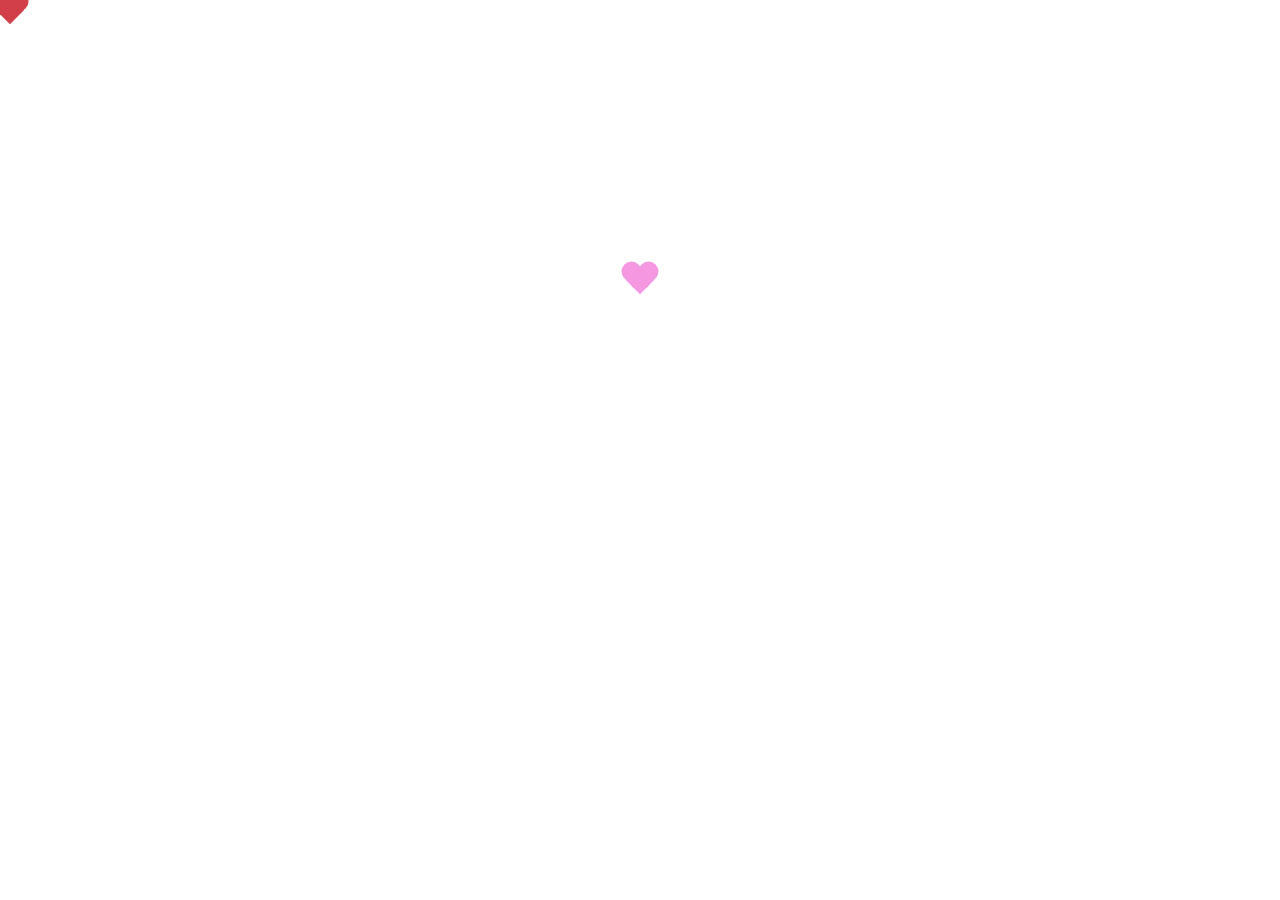
<file: index.html>
<!DOCTYPE html>
<html lang="id">
<head>
    <meta charset="UTF-8">
    <meta name="viewport" content="width=device-width, initial-scale=1.0">
    <title>Hidden message</title>
    <link rel="stylesheet" href="styles.css">
</head>
<body>
    <input type="checkbox" id="heartInput">
    <label for="heartInput" class="hearts" id="heartholder"></label>
    <span class="hearts" id="heart"></span>
    <span class="circle"></span>

    <input type="radio" checked="checked" id="checkENG" name="language">
    <label class="lang" for="checkENG"></label>   

    <div class="message eng">
        <p>terimakasiii sudaaa menyempatkan waktuu untuk membukaa hadiahkuu. habis inii bisaaa coba di pencet tombolnya yyaaa</p>
        <p class="love">loveee uu sayanggg❤</p>
    </div>

    <button id="nextBtn" class="next-btn">
  Next →
</button>

    
    <script src="script.js"></script>
</body>
</html>
</file>
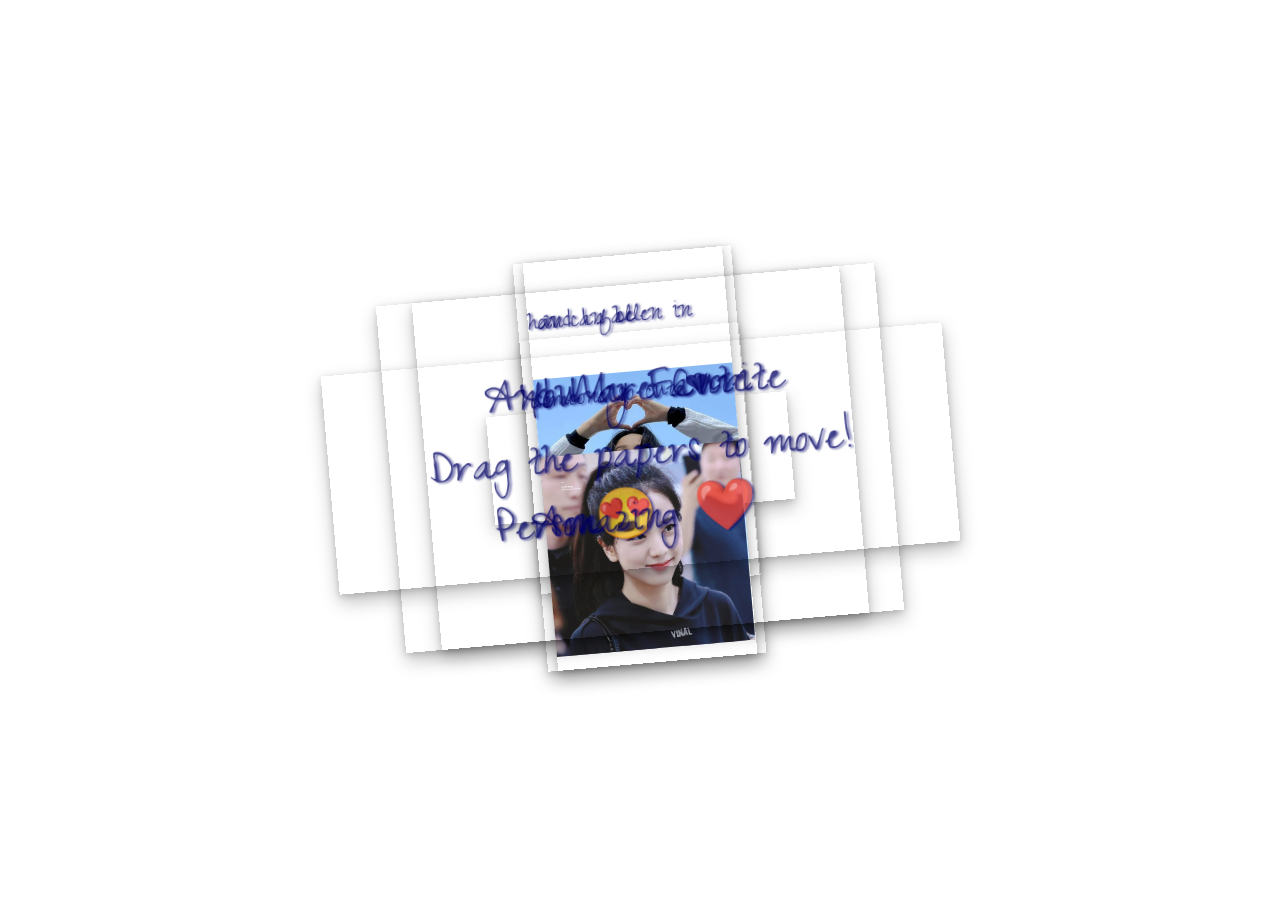
<file: drag paper/index.html>
<!DOCTYPE html>
<html lang="en" >
<head>
  <meta charset="UTF-8">
  <title>Drag Papers❤</title>
  <link rel='stylesheet' href='https://fonts.googleapis.com/css2?family=Short+Stack&amp;family=Homemade+Apple&amp;display=swap'><link rel="stylesheet" href="./style.css">
  <script src="https://code.jquery.com/jquery-3.6.0.min.js"></script>

</head>
<body>

<div class="paper last">
<button id="nextBtn" class="paper-next">
    Next →
  </button>
</div>

  
<div class="paper image">
  <p> and I fallen in</p>
    <p>Love with You😍 </p>
   <img src="images/1.jpeg" />
</div>

<div class="paper image">
  <p></p>
  <img src="images/2.jpeg" />
</div>

<div class="paper image">
  <p>how can be </p>
   <p> someone so cute❤ </p>

  <img src="images/3.jpg" />
</div>

<div class="paper red">
<p class="p1"> And My Favorite</p>
<p class="p2">Person😍</p>
</div>

<div class="paper">
<p class="p1">You are Cute </p>
  <p class="p1">Amazing <span style="color: red !important;">❤️</span></p>
</div>

<div class="paper">
<p class="p1">Drag the papers to move!</p>
</div>
<!-- partial -->
  <script  src="./script.js"></script>

<script src="./script.js"></script>
<script src="./mobile.js"></script>
<script src="./next.js"></script>

</body>
</html>
</file>
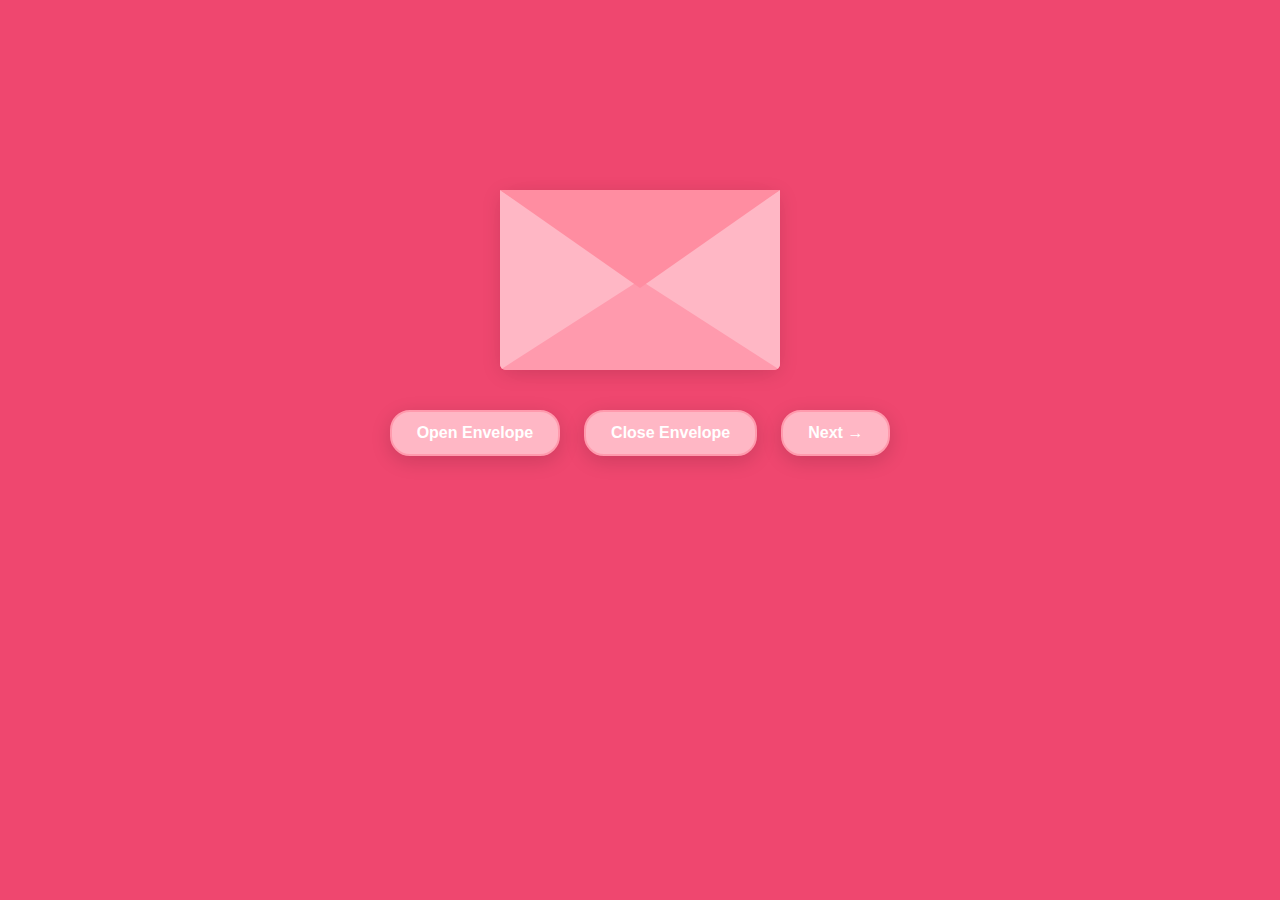
<file: envelope/index.html>
<!DOCTYPE html>
<html>
<head>
    <title>Pink Envelope</title>
    <link href="https://fonts.googleapis.com/css2?family=Handlee&display=swap" rel="stylesheet">
    <script src="https://code.jquery.com/jquery-3.6.0.min.js"></script>
<script src="script.js"></script>

    <style>
        :root {
            --color-env: #FFB7C5;
            --color-env2: #ff9aad;
            --color-flap: #ff8da1;
            --color-bg: #EF476F;
            --color-heart: #ff85a2;
            --color-sparkle: #fff;
            --wax-red: #c04040;
        }

        #envelope {
            position: relative;
            width: 280px;
            height: 180px;
            border-bottom-left-radius: 6px;
            border-bottom-right-radius: 6px;
            margin: 0 auto;
            top: 140px;
            background-color: var(--color-flap);
            box-shadow: 0 4px 20px rgba(0,0,0,.1);
            cursor: pointer;
        }

        .front {
            position: absolute;
            width: 0;
            height: 0;
            z-index: 3;
        }

        .flap {
            border-left: 140px solid transparent;
            border-right: 140px solid transparent;
            border-bottom: 82px solid transparent;
            border-top: 98px solid var(--color-flap);
            transform-origin: top;
            pointer-events: none;
        }

        .pocket {
            border-left: 140px solid var(--color-env);
            border-right: 140px solid var(--color-env);
            border-bottom: 90px solid var(--color-env2);
            border-top: 90px solid transparent;
            border-bottom-left-radius: 6px;
            border-bottom-right-radius: 6px;
        }

        .letter {
            position: relative;
            background-color: #e0d9dd;
            width: 90%;
            margin: 0 auto;
            height: 90%;
            top: 5%;
            border-radius: 6px;
            box-shadow: 0 2px 26px rgba(0,0,0,.08);
            padding: 15px;
            box-sizing: border-box;
        }

        .letter:after {
            content: '';
            position: absolute;
            top: 0;
            bottom: 0;
            left: 0;
            right: 0;
            background-image: linear-gradient(180deg, 
                rgba(255,255,255,0.00) 25%, 
                rgba(255,231,236,0.70) 55%, 
                rgba(255,231,236,1.00) 100%);
        }

        .message {
            position: relative;
            z-index: 2;
            font-family: 'Handlee', cursive;
            color: #d46a84;
            text-align: center;
            line-height: 1;
            padding-top: 0px;
        }

        .message p {
            margin: 10px 0;
            font-size: 1.8em;
            text-shadow: 0 2px 3px rgba(0,0,0,0.1);
        }

        @keyframes float {
            0%, 100% { transform: translateY(0); }
            50% { transform: translateY(-10px); }
        }

        .envlope-wrapper {
            height: 380px;
            margin-top: 50px;
            animation: float 3s ease-in-out infinite;
        }

        .open .flap {
            transform: rotateX(180deg);
            transition: transform 0.4s ease, z-index 0.6s;
            z-index: 1;
        }

        .close .flap {
            transform: rotateX(0deg);
            transition: transform 0.4s 0.6s ease, z-index 1s;
            z-index: 5;
        }

        .close .letter {
            transform: translateY(0px); 
            transition: transform 0.4s ease, z-index 1s;
            z-index: 1;
        }

        .open .letter {
            transform: translateY(-60px) rotate(-2deg);
            transition: transform 0.4s 0.6s ease, z-index 0.6s;
            z-index: 2;
        }

        

        .letter-corner {
            position: absolute;
            width: 20px;
            height: 20px;
            border: 2px solid #ffd1dc;
            border-radius: 5px;
            z-index: 3;
        }
        .corner-tl { top: 10px; left: 10px; border-right: none; border-bottom: none; }
        .corner-br { bottom: 10px; right: 10px; border-left: none; border-top: none; }

        .hearts, .sparkles {
            position: absolute;
            top: 90px;
            left: 0;
            right: 0;
            z-index: 2;
        }

        .heart, .sparkle {
            position: absolute;
            bottom: 0;
            pointer-events: none;
        }

        .heart:before,
        .heart:after {
            content: "";
            position: absolute;
            left: 25px;
            top: 0;
            width: 25px;
            height: 40px;
            background: var(--color-heart);
            border-radius: 25px 25px 0 0;
            transform: rotate(-45deg);
            transform-origin: 0 100%;
        }

        .heart:after {
            left: 0;
            transform: rotate(45deg);
            transform-origin: 100% 100%;
        }

        .sparkle {
            width: 8px;
            height: 8px;
            background: var(--color-sparkle);
            border-radius: 50%;
            animation: sparkleTwinkle 1s infinite;
        }

        .close .heart,
        .close .sparkle {
            opacity: 0;
            animation: none;
        }

        .a1 { left: 20%; transform: scale(0.6); animation: slideUp 4s linear infinite, sideSway 2s ease-in-out infinite alternate; }
        .a2 { left: 55%; animation: slideUp 5s linear infinite, sideSway 4s ease-in-out infinite alternate; }
        .a3 { left: 10%; transform: scale(0.8); animation: slideUp 7s linear infinite, sideSway 2s ease-in-out infinite alternate; }

        .s1 { left: 30%; animation: sparkleUp 3s linear infinite; }
        .s2 { left: 60%; animation: sparkleUp 4s linear infinite; }
        .s3 { left: 45%; animation: sparkleUp 5s linear infinite; }

        @keyframes slideUp {
            0% { top: 0; }
            100% { top: -600px; }
        }

        @keyframes sideSway {
            0% { margin-left: 0; }
            50% { margin-left: 50px; }
            100% { margin-left: 0; }
        }

        @keyframes sparkleUp {
            0% { transform: translateY(0); opacity: 1; }
            100% { transform: translateY(-500px) rotate(360deg); opacity: 0; }
        }

        @keyframes sparkleTwinkle {
            0%, 100% { transform: scale(1); }
            50% { transform: scale(1.5); }
        }

        body {
            background-color: var(--color-bg);
            margin: 0;
            min-height: 100vh;
            display: flex;
            flex-direction: column;
            align-items: center;
        }

        .reset {
            text-align: center;
            margin-top: -30px;
        }

        .reset button {
            font-weight: 600;
            transition: all 0.3s ease;
            background-color: var(--color-env);
            border: 2px solid var(--color-env2);
            border-radius: 20px;
            color: white;
            padding: 12px 25px;
            margin: 10px;
            font-size: 16px;
            cursor: pointer;
            box-shadow: 0 5px 20px rgba(0,0,0,0.15);
            font-family: Arial, sans-serif;
        }

        .reset button:hover {
            background-color: var(--color-env2);
            transform: translateY(-3px) scale(1.05);
            box-shadow: 0 7px 25px rgba(0,0,0,0.2);
        }
    </style>
</head>
<body>
    <div class="envlope-wrapper">
        <div id="envelope" class="close">
            <div class="wax-seal"></div>
            <div class="front flap"></div>
            <div class="front pocket"></div>
            <div class="letter">
                <div class="letter-corner corner-tl"></div>
                <div class="letter-corner corner-br"></div>
                <div class="message">
                    <p>I love you,</p>
                    <p>most ardently</p>
                </div>
            </div>
            <div class="hearts">
                <div class="heart a1"></div>
                <div class="heart a2"></div>
                <div class="heart a3"></div>
            </div>
            <div class="sparkles">
                <div class="sparkle s1"></div>
                <div class="sparkle s2"></div>
                <div class="sparkle s3"></div>
            </div>
        </div>
    </div>
    <div class="reset">
        <button id="open">Open Envelope</button>
        <button id="reset">Close Envelope</button>
        <button id="nextBtn" class="next-btn">Next →</button>
    </div>

    <script src="https://code.jquery.com/jquery-3.6.0.min.js"></script>
    <script>
        $(document).ready(function() {
            const envelope = $('#envelope');
            const btnOpen = $("#open");
            const btnReset = $("#reset");

            envelope.on('click', open);
            btnOpen.on('click', open);
            btnReset.on('click', close);

            function open() {
                envelope.removeClass("close").addClass("open");
            }

            function close() {
                envelope.removeClass("open").addClass("close");
            }
        });
    </script>
</body>
</html>
</file>
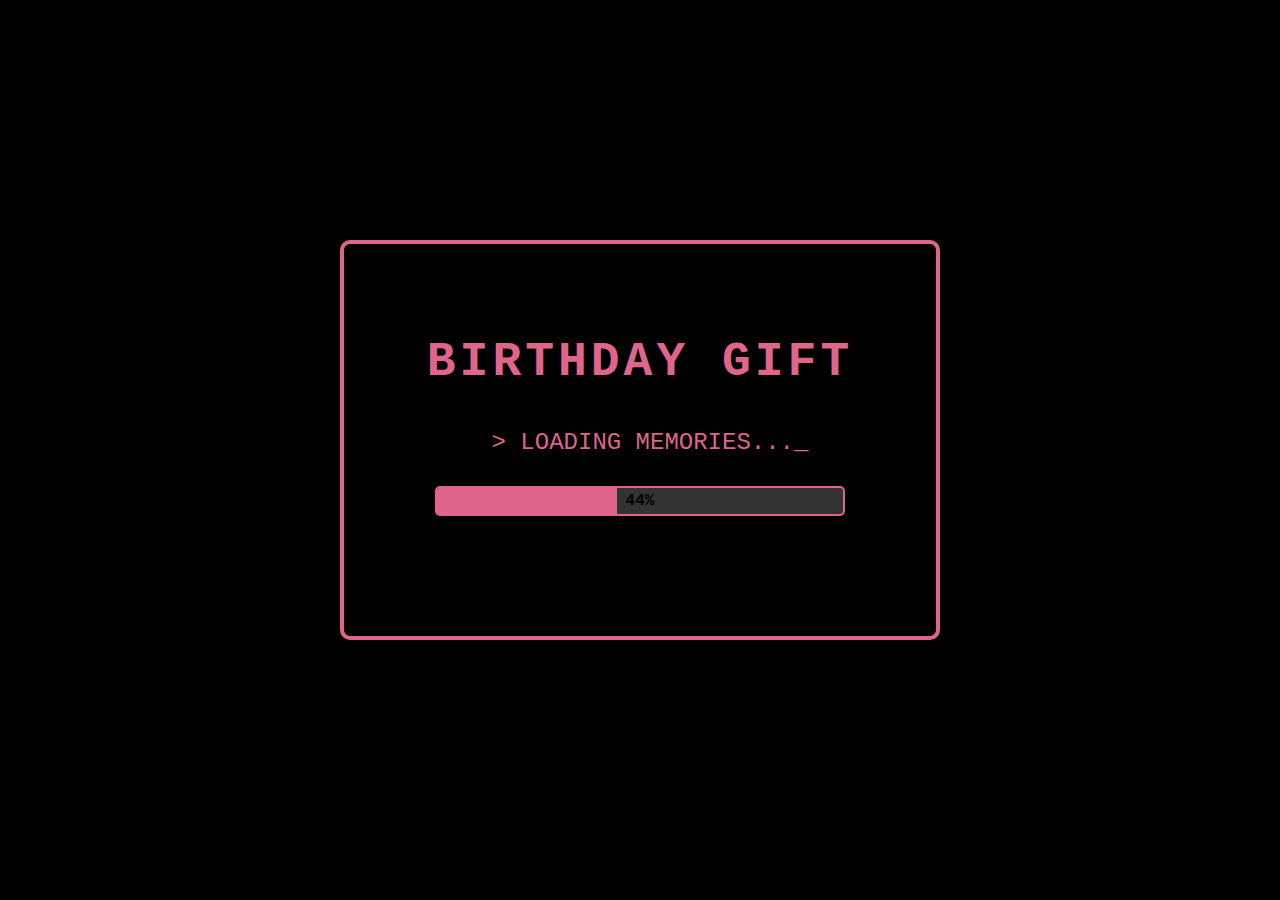
<file: gameboy/index.html>
<!DOCTYPE html>
<html lang="en">
<head>
    <meta charset="UTF-8">
    <meta name="viewport" content="width=device-width, initial-scale=1.0">
    <title>Birthday Gift</title>
    <link rel="stylesheet" href="styles.css">
</head>
<body>
    <div id="gameboy-container">
        <!-- Loading Screen -->
        <div id="loading-screen" class="screen active">
            <div class="gameboy-screen">
                <div class="screen-content">
                    <h1 class="title">BIRTHDAY GIFT</h1>
                    <div class="loading-text">&gt; wait a minute sayangg..._</div>
                    <div class="progress-bar">
                        <div class="progress-fill" id="progress-fill"></div>
                        <div class="progress-text">38%</div>
                    </div>
                </div>
            </div>
        </div>

        <!-- Main Screen -->
        <div id="main-screen" class="screen">
            <div class="gameboy-body">
                <div class="gameboy-header">
                    <div class="power-indicator">
                        <span class="power-dot"></span>
                        <span class="power-text">POWER</span>
                    </div>
                    <div class="brand-text">GAME-BOY</div>
                </div>
                
                <div class="gameboy-screen">
                    <div class="screen-content">
                        <h1 class="birthday-title">HAPPY BIRTHDAY SAYANGKUU NUZULIN LADAYKA NUR!</h1>
                        <div class="start-text">Press Start Button</div>
                        <div class="screen-info">
                            <span class="dot-matrix">DOT MATRIX WITH STEREO SOUND</span>
                            <span class="battery">
                                <span class="battery-dot"></span>
                                BATTERY
                            </span>
                        </div>
                    </div>
                </div>

                <div class="menu-buttons">
                    <button class="menu-btn message-btn" data-page="message">MESSAGE</button>
                    <button class="menu-btn gallery-btn" data-page="gallery">GALLERY</button>
                    <button class="menu-btn music-btn" data-page="music">MUSIC</button>
                    <button class="menu-btn tetris-btn" data-page="tetris">TETRIS</button>
                </div>

                <div class="controls">
                    <div class="dpad">
                        <div class="dpad-center">
                            <div class="dpad-up">↑</div>
                            <div class="dpad-left">←</div>
                            <div class="dpad-right">→</div>
                            <div class="dpad-down">↓</div>
                        </div>
                    </div>
                    <div class="action-buttons">
                        <button class="action-btn b-btn">B</button>
                        <button class="action-btn a-btn">A</button>
                    </div>
                </div>

                <div class="bottom-controls">
                    <button class="control-btn select-btn">SELECT</button>
                    <button class="control-btn start-btn">START</button>
                </div>

                <div class="speaker-grille"></div>
            </div>
        </div>

        <!-- Message Screen -->
        <div id="message-screen" class="screen">
            <div class="page-container">
                <div class="page-screen">
                        <!-- Content will be populated by JavaScript -->
                </div>
                <div class="page-controls">
                    <button class="page-btn back-btn" data-page="main">KEMBALI</button>
                    <button class="page-btn continue-btn">SELANJUTNYA</button>
                </div>
            </div>
        </div>

        <!-- Gallery Screen -->
        <div id="gallery-screen" class="screen">
            <div class="page-container">
                <div class="page-screen">
                    <div class="page-header">Gallery</div>
                    <div class="gallery-content">
                        <!-- Content will be populated by JavaScript -->
                    </div>
                </div>
                <div class="page-controls">
                    <button class="page-btn back-btn" data-page="main">KEMBALI</button>
                    <button class="page-btn continue-btn">SELANJUTNYA</button>
                </div>
            </div>
        </div>

        <!-- Music Screen -->
        <div id="music-screen" class="screen">
            <div class="page-container">
                <div class="page-screen">
                    <div class="page-header">Music Player</div>
                    <div class="music-content">
                        <!-- Content will be populated by JavaScript -->
                    </div>
                </div>
                <div class="page-controls">
                    <button class="page-btn back-btn" data-page="main">KEMBALI</button>
                    <button class="page-btn continue-btn">SELANJUTNYA</button>
                </div>
            </div>
        </div>

        <!-- Tetris Screen -->
        <div id="tetris-screen" class="screen">
            <div class="page-container">
                <div class="page-screen">
                    <div class="tetris-header">
                        <button class="tetris-back-btn" data-page="main">← BACK</button>
                        <div class="tetris-title">Tetris</div>
                        <div class="tetris-stats">
                            <div class="stat">Score: <span id="score">0</span></div>
                            <div class="stat">Level: <span id="level">1</span></div>
                            <div class="stat">Lines: <span id="lines">0</span></div>
                        </div>
                    </div>
                    <div class="tetris-game">
                        <canvas id="tetris-canvas" width="300" height="400"></canvas>
                    </div>
                    <div class="tetris-controls">
                        <button class="tetris-btn" id="left-btn">◀</button>
                        <button class="tetris-btn" id="rotate-btn">ROTATE</button>
                        <button class="tetris-btn" id="right-btn">▶</button>
                    </div>
                </div>
                <div class="page-controls">
                    <button class="page-btn back-btn" data-page="main">KEMBALI</button>
                </div>
            </div>
        </div>

        <!-- Game Over Modal -->
        <div id="game-over-modal" class="modal">
            <div class="modal-content">
                <div class="game-over-text">GAME OVER</div>
                <button class="modal-btn" id="confirm-btn">CONFIRM</button>
            </div>
        </div>

        <!-- Final Message Modal -->
        <div id="final-message-modal" class="modal">
            <div class="modal-content">
                <div class="final-message-title">INGATT YAAA!</div>
                <div class="final-message-text">
                    <p>walaupun kamu kalah di game ini,</p>
                    <p>tapi kamu selalu menang</p>
                    <p>kok di hati aku, HEHE</p>
                    <p>^_^</p>
                    <p class="love-text">I LOVE YOUU SAYANGGG🤍 &lt;3</p>
                </div>
                <button class="modal-btn" id="ok-btn">OK</button>
            </div>
        </div>
    </div>

    <script src="script.js"></script>
</body>
</html>
</file>
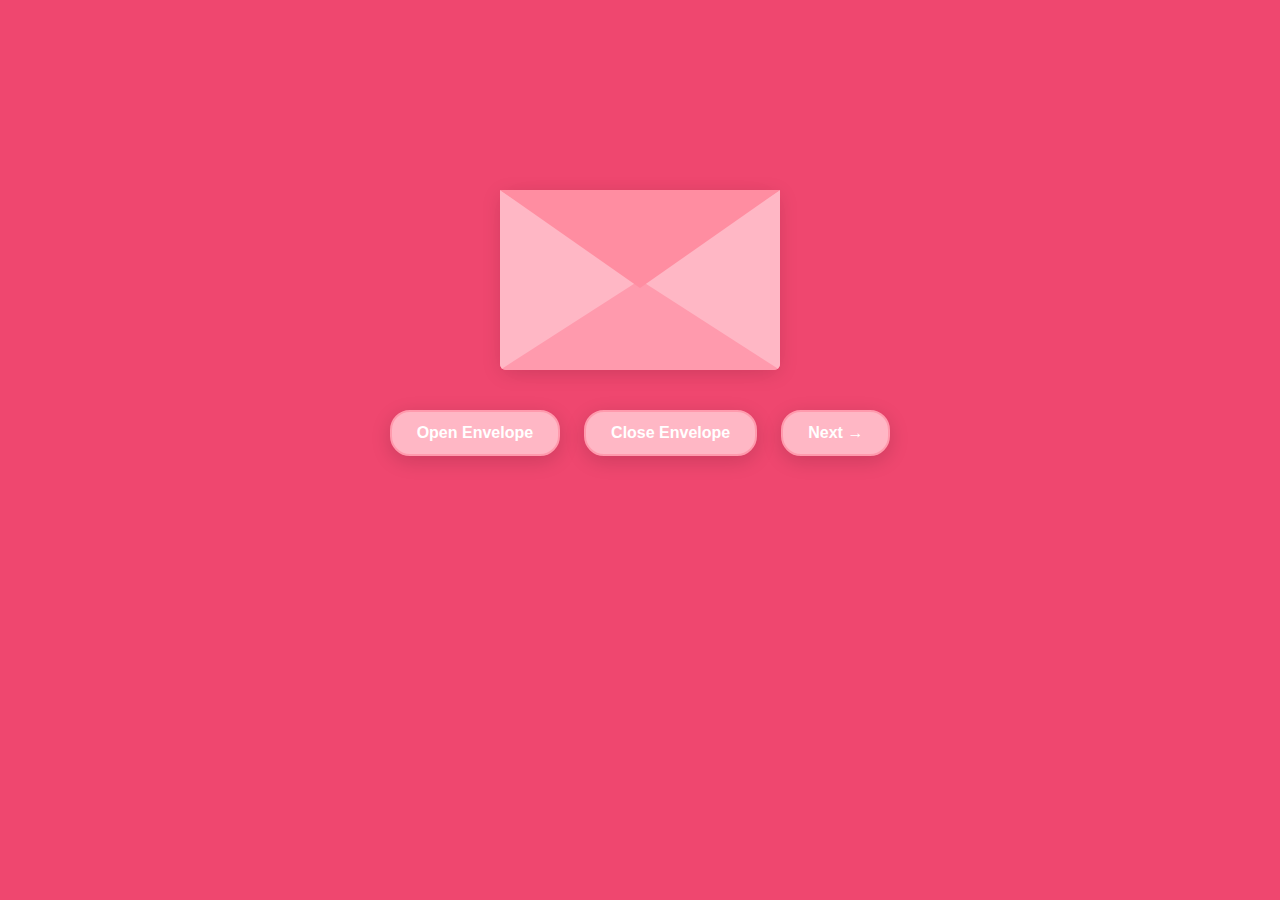
<file: indexamplop.html>
<!DOCTYPE html>
<html>
<head>
    <meta name="viewport" content="width=device-width, initial-scale=1.0, user-scalable=no">
    <title>Pink Envelope</title>
    <link href="https://fonts.googleapis.com/css2?family=Handlee&display=swap" rel="stylesheet">
    <script src="https://code.jquery.com/jquery-3.6.0.min.js"></script>
<script src="scriptamplop.js"></script>

    <style>
        :root {
            --color-env: #FFB7C5;
            --color-env2: #ff9aad;
            --color-flap: #ff8da1;
            --color-bg: #EF476F;
            --color-heart: #ff85a2;
            --color-sparkle: #fff;
            --wax-red: #c04040;
        }

        #envelope {
            position: relative;
            width: 280px;
            height: 180px;
            border-bottom-left-radius: 6px;
            border-bottom-right-radius: 6px;
            margin: 0 auto;
            top: 140px;
            background-color: var(--color-flap);
            box-shadow: 0 4px 20px rgba(0,0,0,.1);
            cursor: pointer;
        }

        .front {
            position: absolute;
            width: 0;
            height: 0;
            z-index: 3;
        }

        .flap {
            border-left: 140px solid transparent;
            border-right: 140px solid transparent;
            border-bottom: 82px solid transparent;
            border-top: 98px solid var(--color-flap);
            transform-origin: top;
            pointer-events: none;
        }

        .pocket {
            border-left: 140px solid var(--color-env);
            border-right: 140px solid var(--color-env);
            border-bottom: 90px solid var(--color-env2);
            border-top: 90px solid transparent;
            border-bottom-left-radius: 6px;
            border-bottom-right-radius: 6px;
        }

        .letter {
            position: relative;
            background-color: #e0d9dd;
            width: 90%;
            margin: 0 auto;
            height: 90%;
            top: 5%;
            border-radius: 6px;
            box-shadow: 0 2px 26px rgba(0,0,0,.08);
            padding: 15px;
            box-sizing: border-box;
        }

        .letter:after {
            content: '';
            position: absolute;
            top: 0;
            bottom: 0;
            left: 0;
            right: 0;
            background-image: linear-gradient(180deg, 
                rgba(255,255,255,0.00) 25%, 
                rgba(255,231,236,0.70) 55%, 
                rgba(255,231,236,1.00) 100%);
        }

        .message {
            position: relative;
            z-index: 2;
            font-family: 'Handlee', cursive;
            color: #d46a84;
            text-align: center;
            line-height: 1;
            padding-top: 0px;
        }

        .message p {
            margin: 10px 0;
            font-size: 1.8em;
            text-shadow: 0 2px 3px rgba(0,0,0,0.1);
        }

        @keyframes float {
            0%, 100% { transform: translateY(0); }
            50% { transform: translateY(-10px); }
        }

        .envlope-wrapper {
            height: 380px;
            margin-top: 50px;
            animation: float 3s ease-in-out infinite;
        }

        .open .flap {
            transform: rotateX(180deg);
            transition: transform 0.4s ease, z-index 0.6s;
            z-index: 1;
        }

        .close .flap {
            transform: rotateX(0deg);
            transition: transform 0.4s 0.6s ease, z-index 1s;
            z-index: 5;
        }

        .close .letter {
            transform: translateY(0px); 
            transition: transform 0.4s ease, z-index 1s;
            z-index: 1;
        }

        .open .letter {
            transform: translateY(-60px) rotate(-2deg);
            transition: transform 0.4s 0.6s ease, z-index 0.6s;
            z-index: 2;
        }

        

        .letter-corner {
            position: absolute;
            width: 20px;
            height: 20px;
            border: 2px solid #ffd1dc;
            border-radius: 5px;
            z-index: 3;
        }
        .corner-tl { top: 10px; left: 10px; border-right: none; border-bottom: none; }
        .corner-br { bottom: 10px; right: 10px; border-left: none; border-top: none; }

        .hearts, .sparkles {
            position: absolute;
            top: 90px;
            left: 0;
            right: 0;
            z-index: 2;
        }

        .heart, .sparkle {
            position: absolute;
            bottom: 0;
            pointer-events: none;
        }

        .heart:before,
        .heart:after {
            content: "";
            position: absolute;
            left: 25px;
            top: 0;
            width: 25px;
            height: 40px;
            background: var(--color-heart);
            border-radius: 25px 25px 0 0;
            transform: rotate(-45deg);
            transform-origin: 0 100%;
        }

        .heart:after {
            left: 0;
            transform: rotate(45deg);
            transform-origin: 100% 100%;
        }

        .sparkle {
            width: 8px;
            height: 8px;
            background: var(--color-sparkle);
            border-radius: 50%;
            animation: sparkleTwinkle 1s infinite;
        }

        .close .heart,
        .close .sparkle {
            opacity: 0;
            animation: none;
        }

        .a1 { left: 20%; transform: scale(0.6); animation: slideUp 4s linear infinite, sideSway 2s ease-in-out infinite alternate; }
        .a2 { left: 55%; animation: slideUp 5s linear infinite, sideSway 4s ease-in-out infinite alternate; }
        .a3 { left: 10%; transform: scale(0.8); animation: slideUp 7s linear infinite, sideSway 2s ease-in-out infinite alternate; }

        .s1 { left: 30%; animation: sparkleUp 3s linear infinite; }
        .s2 { left: 60%; animation: sparkleUp 4s linear infinite; }
        .s3 { left: 45%; animation: sparkleUp 5s linear infinite; }

        @keyframes slideUp {
            0% { top: 0; }
            100% { top: -600px; }
        }

        @keyframes sideSway {
            0% { margin-left: 0; }
            50% { margin-left: 50px; }
            100% { margin-left: 0; }
        }

        @keyframes sparkleUp {
            0% { transform: translateY(0); opacity: 1; }
            100% { transform: translateY(-500px) rotate(360deg); opacity: 0; }
        }

        @keyframes sparkleTwinkle {
            0%, 100% { transform: scale(1); }
            50% { transform: scale(1.5); }
        }

        body {
            background-color: var(--color-bg);
            margin: 0;
            min-height: 100vh;
            display: flex;
            flex-direction: column;
            align-items: center;
        }

        .reset {
            text-align: center;
            margin-top: -30px;
        }

        .reset button {
            font-weight: 600;
            transition: all 0.3s ease;
            background-color: var(--color-env);
            border: 2px solid var(--color-env2);
            border-radius: 20px;
            color: white;
            padding: 12px 25px;
            margin: 10px;
            font-size: 16px;
            cursor: pointer;
            box-shadow: 0 5px 20px rgba(0,0,0,0.15);
            font-family: Arial, sans-serif;
        }

        .reset button:hover {
            background-color: var(--color-env2);
            transform: translateY(-3px) scale(1.05);
            box-shadow: 0 7px 25px rgba(0,0,0,0.2);
        }
    </style>
</head>
<body>
    <div class="envlope-wrapper">
        <div id="envelope" class="close">
            <div class="wax-seal"></div>
            <div class="front flap"></div>
            <div class="front pocket"></div>
            <div class="letter">
                <div class="letter-corner corner-tl"></div>
                <div class="letter-corner corner-br"></div>
                <div class="message">
                    <p>I love you,</p>
                    <p>most ardently</p>
                </div>
            </div>
            <div class="hearts">
                <div class="heart a1"></div>
                <div class="heart a2"></div>
                <div class="heart a3"></div>
            </div>
            <div class="sparkles">
                <div class="sparkle s1"></div>
                <div class="sparkle s2"></div>
                <div class="sparkle s3"></div>
            </div>
        </div>
    </div>
    <div class="reset">
        <button id="open">Open Envelope</button>
        <button id="reset">Close Envelope</button>
        <button id="nextBtn" class="next-btn">Next →</button>
    </div>

    <script src="https://code.jquery.com/jquery-3.6.0.min.js"></script>
    <script>
        $(document).ready(function() {
            const envelope = $('#envelope');
            const btnOpen = $("#open");
            const btnReset = $("#reset");

            envelope.on('click', open);
            btnOpen.on('click', open);
            btnReset.on('click', close);

            function open() {
                envelope.removeClass("close").addClass("open");
            }

            function close() {
                envelope.removeClass("open").addClass("close");
            }
        });
    </script>
</body>
</html>
</file>
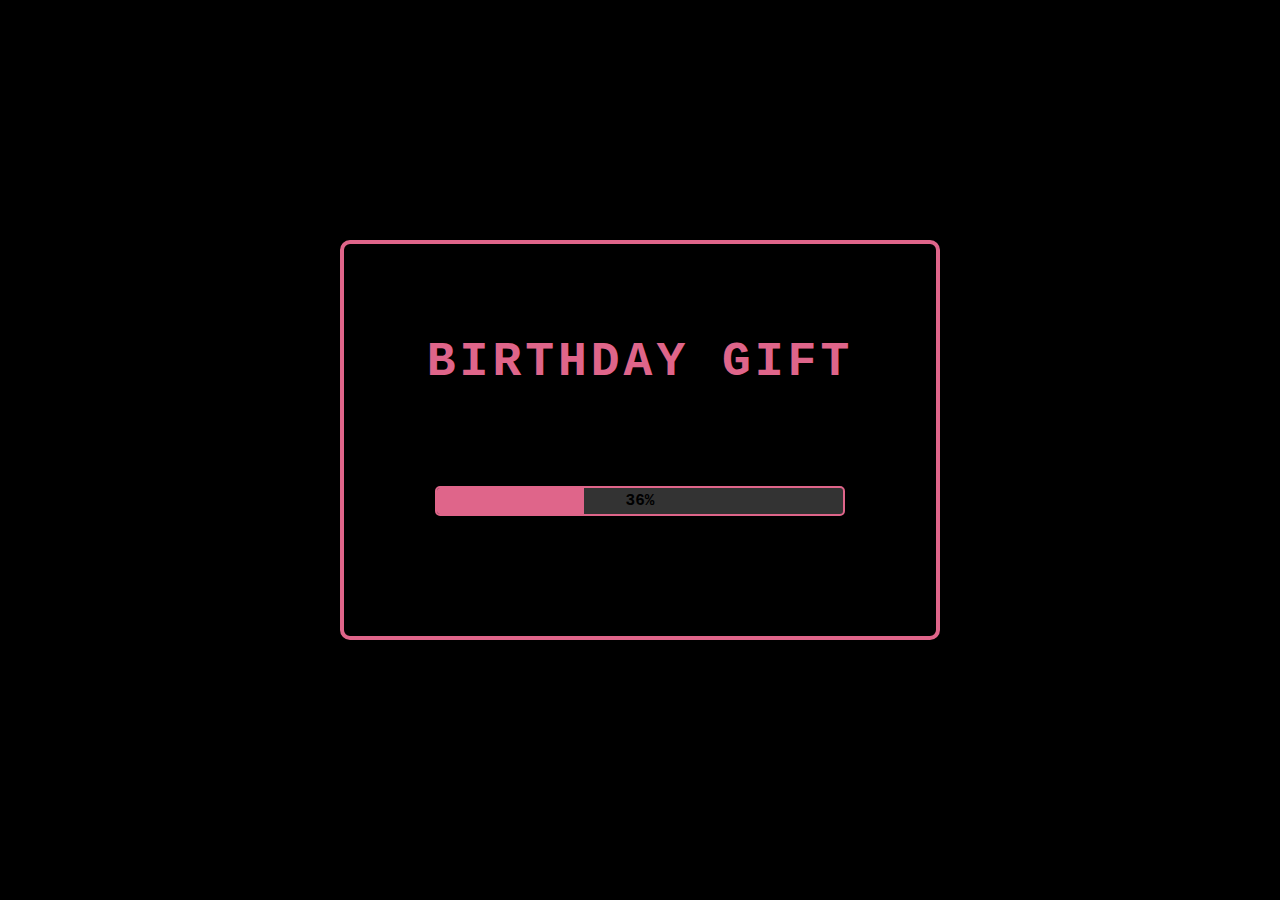
<file: indexgame.html>
<!DOCTYPE html>
<html lang="en">
<head>
    <meta name="viewport" content="width=device-width, initial-scale=1.0, user-scalable=no">
    <meta charset="UTF-8">
    <meta name="viewport" content="width=device-width, initial-scale=1.0">
    <title>Birthday Gift</title>
    <link rel="stylesheet" href="stylesgame.css">
</head>
<body>
    <div id="gameboy-container">
        <!-- Loading Screen -->
        <div id="loading-screen" class="screen active">
            <div class="gameboy-screen">
                <div class="screen-content">
                    <h1 class="title">BIRTHDAY GIFT</h1>
                    <div class="loading-text">&gt; wait a minute sayangg..._</div>
                    <div class="progress-bar">
                        <div class="progress-fill" id="progress-fill"></div>
                        <div class="progress-text">38%</div>
                    </div>
                </div>
            </div>
        </div>

        <!-- Main Screen -->
        <div id="main-screen" class="screen">
            <div class="gameboy-body">
                <div class="gameboy-header">
                    <div class="power-indicator">
                        <span class="power-dot"></span>
                        <span class="power-text">POWER</span>
                    </div>
                    <div class="brand-text">GAME-BOY</div>
                </div>
                
                <div class="gameboy-screen">
                    <div class="screen-content">
                        <h1 class="birthday-title">HAPPY BIRTHDAY SAYANGKUU NUZULIN LADAYKA NUR!</h1>
                        <div class="start-text">Press Start Button</div>
                        <div class="screen-info">
                            <span class="dot-matrix">DOT MATRIX WITH STEREO SOUND</span>
                            <span class="battery">
                                <span class="battery-dot"></span>
                                BATTERY
                            </span>
                        </div>
                    </div>
                </div>

                <div class="menu-buttons">
                    <button class="menu-btn message-btn" data-page="message">MESSAGE</button>
                    <button class="menu-btn gallery-btn" data-page="gallery">GALLERY</button>
                    <button class="menu-btn music-btn" data-page="music">MUSIC</button>
                    <button class="menu-btn tetris-btn" data-page="tetris">TETRIS</button>
                </div>

                <div class="controls">
                    <div class="dpad">
                        <div class="dpad-center">
                            <div class="dpad-up">↑</div>
                            <div class="dpad-left">←</div>
                            <div class="dpad-right">→</div>
                            <div class="dpad-down">↓</div>
                        </div>
                    </div>
                    <div class="action-buttons">
                        <button class="action-btn b-btn">B</button>
                        <button class="action-btn a-btn">A</button>
                    </div>
                </div>

                <div class="bottom-controls">
                    <button class="control-btn select-btn">SELECT</button>
                    <button class="control-btn start-btn">START</button>
                </div>

                <div class="speaker-grille"></div>
            </div>
        </div>

        <!-- Message Screen -->
        <div id="message-screen" class="screen">
            <div class="page-container">
                <div class="page-screen">
                        <!-- Content will be populated by JavaScript -->
                </div>
                <div class="page-controls">
                    <button class="page-btn back-btn" data-page="main">KEMBALI</button>
                    <button class="page-btn continue-btn">SELANJUTNYA</button>
                </div>
            </div>
        </div>

        <!-- Gallery Screen -->
        <div id="gallery-screen" class="screen">
            <div class="page-container">
                <div class="page-screen">
                    <div class="page-header">Gallery</div>
                    <div class="gallery-content">
                        <!-- Content will be populated by JavaScript -->
                    </div>
                </div>
                <div class="page-controls">
                    <button class="page-btn back-btn" data-page="main">KEMBALI</button>
                    <button class="page-btn continue-btn">SELANJUTNYA</button>
                </div>
            </div>
        </div>

        <!-- Music Screen -->
        <div id="music-screen" class="screen">
            <div class="page-container">
                <div class="page-screen">
                    <div class="page-header">Music Player</div>
                    <div class="music-content">
                        <!-- Content will be populated by JavaScript -->
                    </div>
                </div>
                <div class="page-controls">
                    <button class="page-btn back-btn" data-page="main">KEMBALI</button>
                    <button class="page-btn continue-btn">SELANJUTNYA</button>
                </div>
            </div>
        </div>

        <!-- Tetris Screen -->
        <div id="tetris-screen" class="screen">
            <div class="page-container">
                <div class="page-screen">
                    <div class="tetris-header">
                        <button class="tetris-back-btn" data-page="main">← BACK</button>
                        <div class="tetris-title">Tetris</div>
                        <div class="tetris-stats">
                            <div class="stat">Score: <span id="score">0</span></div>
                            <div class="stat">Level: <span id="level">1</span></div>
                            <div class="stat">Lines: <span id="lines">0</span></div>
                        </div>
                    </div>
                    <div class="tetris-game">
                        <canvas id="tetris-canvas" width="300" height="400"></canvas>
                    </div>
                    <div class="tetris-controls">
                        <button class="tetris-btn" id="left-btn">◀</button>
                        <button class="tetris-btn" id="rotate-btn">ROTATE</button>
                        <button class="tetris-btn" id="right-btn">▶</button>
                    </div>
                </div>
                <div class="page-controls">
                    <button class="page-btn back-btn" data-page="main">KEMBALI</button>
                </div>
            </div>
        </div>

        <!-- Game Over Modal -->
        <div id="game-over-modal" class="modal">
            <div class="modal-content">
                <div class="game-over-text">GAME OVER</div>
                <button class="modal-btn" id="confirm-btn">CONFIRM</button>
            </div>
        </div>

        <!-- Final Message Modal -->
        <div id="final-message-modal" class="modal">
            <div class="modal-content">
                <div class="final-message-title">INGATT YAAA!</div>
                <div class="final-message-text">
                    <p>walaupun kamu kalah di game ini,</p>
                    <p>tapi kamu selalu menang</p>
                    <p>kok di hati aku, HEHE</p>
                    <p>^_^</p>
                    <p class="love-text">I LOVE YOUU SAYANGGG🤍 &lt;3</p>
                </div>
                <button class="modal-btn" id="ok-btn">OK</button>
            </div>
        </div>
    </div>

    <script src="scriptgame.js"></script>
</body>
</html>
</file>
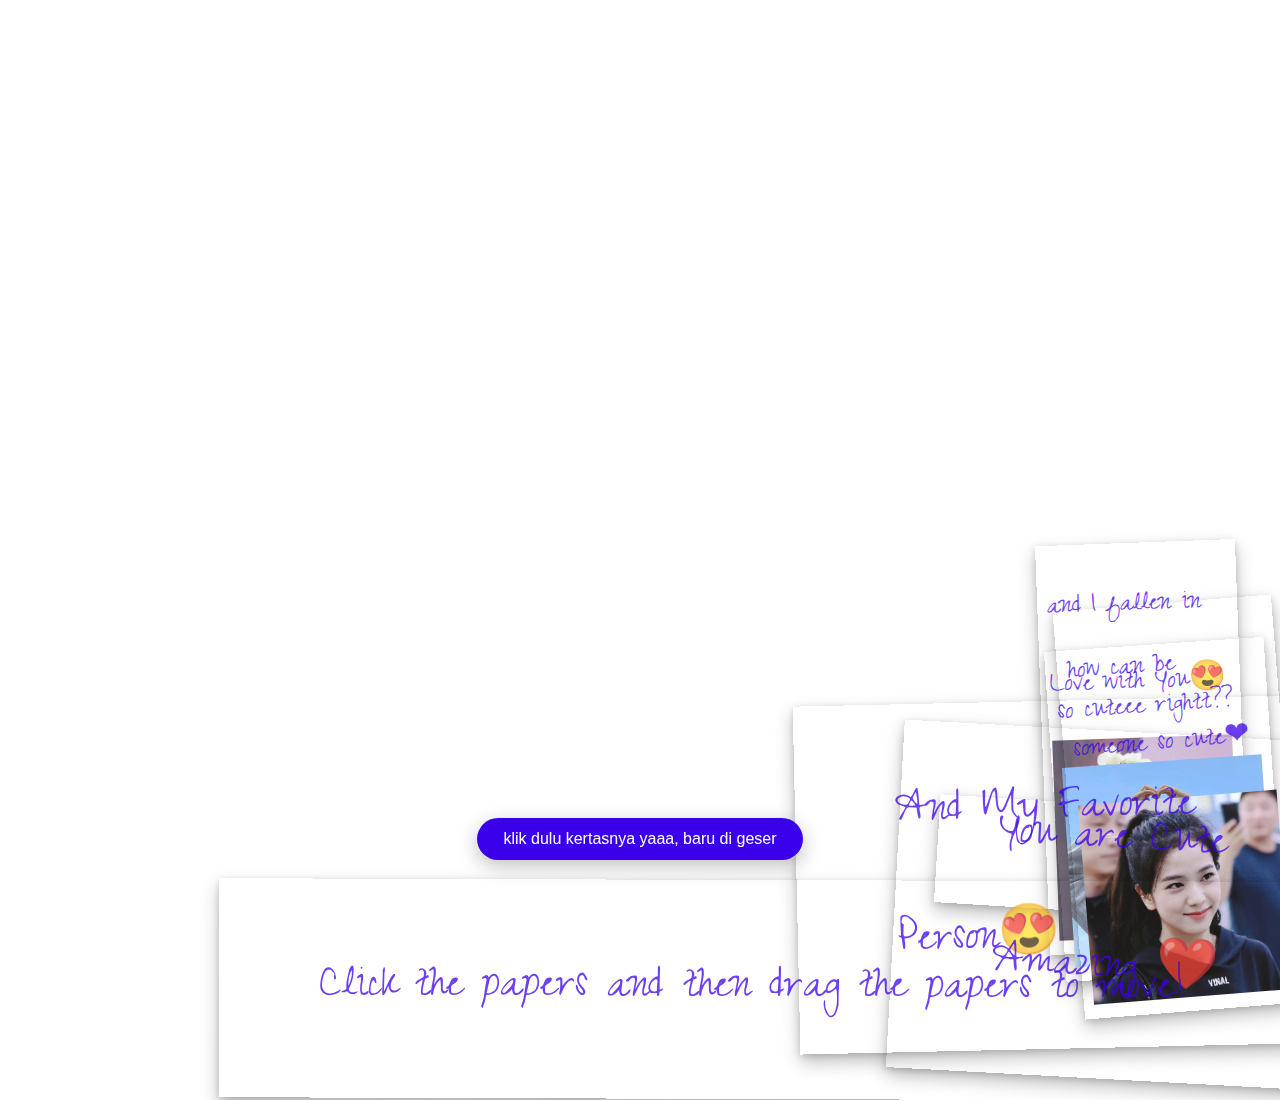
<file: indexpaper.html>
<!DOCTYPE html>
<html lang="en" >
<head>
  <meta charset="UTF-8">
  <title>Drag Papers❤</title>
  <link rel='stylesheet' href='https://fonts.googleapis.com/css2?family=Short+Stack&amp;family=Homemade+Apple&amp;display=swap'><link rel="stylesheet" href="./stylepaper.css">
  <script src="https://code.jquery.com/jquery-3.6.0.min.js"></script>

</head>
<body>

<div class="paper last">
<button id="nextBtn" class="paper-next">
    Next →
  </button>
</div>

  
<div class="paper image">
  <p> and I fallen in</p>
    <p>Love with You😍 </p>
   <img src="1.jpeg" />
</div>

<div class="paper image">
  <p>so cuteee rightt??</p>
  <img src="2.jpeg" />
</div>

<div class="paper image">
  <p>how can be </p>
   <p> someone so cute❤ </p>

  <img src="3.jpg" />
</div>

<div class="paper red">
<p class="p1"> And My Favorite</p>
<p class="p2">Person😍</p>
</div>

<div class="paper">
<p class="p1">You are Cute </p>
  <p class="p1">Amazing <span style="color: red !important;">❤️</span></p>
</div>

<div class="paper">
<p class="p1">Click the papers and then drag the papers to move!</p>
</div>

<button id="note" class="caution">
  klik dulu kertasnya yaaa, baru di geser
</button>

<!-- partial -->
  <script  src="./scriptpaper.js"></script>

<script src="scriptpaper.js"></script>
<script src="mobilepaper.js"></script>
<script src="nextpaper.js"></script>

</body>
</html>
</file>
<file: styles.css>
/*Basics*/
* {
  margin: 0;
}

html, body {
  height: 100%;
  margin: 0;
  padding: 0;
  cursor: none;
}

body {
  overflow: hidden;
  
}

input {
  display: none;
}

/*Circle and hearts*/
.circle {
  background: #EF476F;
  border-radius: 50%;
  left: calc(50% - 10px);
  top: 270px;
  transition: all .5s cubic-bezier(0.22, 0.53, 0.37, 1.41);
}

.hearts, .hearts:before, .hearts:after, .circle {
  display: block;
  width: 20px;
  height: 20px;
  position: absolute;
}

.hearts {
  transform: rotate(-45deg);
}

.hearts:before, .hearts:after {
  content: '';
  position: absolute;
  border-radius: 50%;
  background: inherit;
}

.hearts:before {
  left: 12px;
}

.hearts:after {
  top: -12px;
}

#heart {
  background: #D33F49;
  z-index: 2;
  pointer-events: none;
}

#heartholder {
  top: 270px;
  left: calc(50% - 10px);
  cursor: none;
  z-index: 1;
  background: #f697e1;
  transition: all .2s ease-in;
}

/*Transform heart into key*/
#heartholder:hover {
  background: #ad6a9e;
}

#heartholder:hover ~ #heart{
  width: 7px;
  height: 27px;
  background: #ffcf0d;
}


#heartholder:hover ~ #heart:after {
  left: -7px;
  top: -19px;
  width: 12px;
  height: 12px;
  background: transparent;
  border: 5px #ffcf0d solid;
}

#heartholder:hover ~ #heart:before {
  border-radius: 0;
  top: 12px;
  left: 0;
  border-color: #ffcf0d;
  border-width: 4px;
  border-top-style: solid;
  border-bottom-style: solid;
  background: transparent;
  height: 9px;
}

/*Make the circle appear*/
#heartInput:checked ~ .circle {
  width: 400px;
  height: 400px;
  left: calc(50% - 200px);
  top: 50px;
}

/*Message to the loved one*/
.message, label.lang {
  font-family: 'Cabin', sans-serif;
}

.message {
  position: absolute;
  width: 300px;
  color: white;
  font-size: 18px;
  text-align: center;
  margin: 0 auto;
  line-height: 1.5;
  top: 150px;
  left: calc(50% - 150px);
  opacity: 0;
}

.message p:first-child {
  margin-bottom: 70px;
}

.love {
  font-family: 'Lobster', cursive;
  font-size: 30px;
}

/*Change language*/

label.lang {
  margin-right: 15px;
  display: block;
  float: right;
  color: #aaa;
  padding: 15px 5px;
  position: relative;
  z-index: 5;
  cursor: pointer;
}

input[type="radio"]:checked + label, label.lang:hover { 
  font-weight: bold; 
  text-decoration: underline;
  color: #383838;
} 

#checkENG:checked ~ .message.eng {
  opacity: 1;
}

#checkFR:checked ~ .message.fr {
  opacity: 1;
}

.next-btn {
  position: fixed;
  bottom: 40px;
  left: 50%;
  transform: translateX(-50%);
  padding: 12px 30px;
  font-size: 16px;
  border: none;
  border-radius: 30px;
  background: #EF476F;
  color: white;
  cursor: pointer;
  z-index: 999;
  opacity: 0;
  pointer-events: none;
  transition: opacity 0.4s ease, transform 0.3s ease;
}

.next-btn:hover {
  background: #ff5fa2;
  transform: translateX(-50%) scale(1.05);
}
</file>
<file: drag paper/style.css>
@import url('https://fonts.googleapis.com/css2?family=Zeyada&display=swap');




body {
  height: 100vh;
  display: flex;
  align-items: center;
  justify-content: center;

  background-size: 1000px;
  background-image: url("https://www.psdgraphics.com/wp-content/uploads/2022/01/white-math-paper-texture.jpg");
  background-position: center center;
}

.paper {
  background-image: url("https://i0.wp.com/textures.world/wp-content/uploads/2018/10/2-Millimeter-Paper-Background-copy.jpg?ssl=1");
  background-size: 500px;
  background-position: center center;
  padding: 20px 100px;
/*  min-width: 800px; */
  
  transform: rotateZ(-5deg);
  box-shadow: 1px 15px 20px 0px rgba(0,0,0,0.5);
  
  position: absolute;
}

.paper.heart {
  position: relative;
  width: 200px;
  height: 200px;
  padding: 0;
  border-radius: 50%;
}

.paper.image {
  padding: 10px;
}
.paper.image p {
  font-size: 30px;
}

img {
  max-height: 200px;
  width: 100%;
  user-select: none;
}

.paper.heart::after {
  content: "";
  background-image: url('https://cdn.pixabay.com/photo/2016/03/31/19/25/cartoon-1294994__340.png');
  width: 100%;
  height: 100%;
  position: absolute;
  top: 0;
  left: 0;
  background-size: 150px;
  background-position: center center;
  background-repeat: no-repeat;
  opacity: 0.6;
}

p {
  font-family: 'Zeyada';
  font-size: 50px;
  color: rgb(0,0,100);
  opacity: 0.75;
  user-select: none;
  
  filter: drop-shadow(2px 1.5px 1px rgba(0,0,105,0.9));
}

.next-btn {
  position: fixed;
  bottom: 40px;
  padding: 12px 26px;
  font-size: 16px;
  border: none;
  border-radius: 30px;
  background: #ff6b81;
  color: white;
  cursor: pointer;
  z-index: 9999;
  box-shadow: 0 6px 20px rgba(0,0,0,0.25);
  transition: all 0.3s ease;
}

.next-btn:hover {
  background: #ff4757;
  transform: scale(1.05);
}

.paper {
  box-shadow: 
    0 8px 18px rgba(0,0,0,0.25),
    0 2px 6px rgba(0,0,0,0.15);
  transition: box-shadow 0.3s ease;
}

/* kertas yg sedang dipegang */
.paper.active {
  box-shadow:
    0 20px 35px rgba(0,0,0,0.45),
    0 6px 12px rgba(0,0,0,0.25);
}

/* tombol next di kertas */
.paper-next {
  margin-top: 20px;
  padding: 10px 24px;
  font-size: 18px;
  border: none;
  border-radius: 25px;
  background: #ff6b81;
  color: white;
  cursor: pointer;
  opacity: 0;
  pointer-events: none;
  transition: all 0.4s ease;
  font-family: 'Zeyada';
}

/* tombol muncul */
.paper.last.show-next .paper-next {
  opacity: 1;
  pointer-events: auto;
}
</file>
<file: stylepaper.css>
@import url('https://fonts.googleapis.com/css2?family=Zeyada&display=swap');




body {
  height: 100vh;
  display: flex;
  align-items: center;
  justify-content: center;

  background-size: 1000px;
  background-image: url("https://www.psdgraphics.com/wp-content/uploads/2022/01/white-math-paper-texture.jpg");
  background-position: center center;
}

.paper {
  background-image: url("https://i0.wp.com/textures.world/wp-content/uploads/2018/10/2-Millimeter-Paper-Background-copy.jpg?ssl=1");
  background-size: 500px;
  background-position: center center;
  padding: 20px 100px;
/*  min-width: 800px; */
  
  transform: rotateZ(-5deg);
  box-shadow: 1px 15px 20px 0px rgba(0,0,0,0.5);
  
  position: absolute;
}

.paper.heart {
  position: relative;
  width: 200px;
  height: 200px;
  padding: 0;
  border-radius: 50%;
}

.paper.image {
  padding: 10px;
}
.paper.image p {
  font-size: 30px;
}

img {
  max-height: 200px;
  width: 100%;
  user-select: none;
}

.paper.heart::after {
  content: "";
  background-image: url('https://cdn.pixabay.com/photo/2016/03/31/19/25/cartoon-1294994__340.png');
  width: 100%;
  height: 100%;
  position: absolute;
  top: 0;
  left: 0;
  background-size: 150px;
  background-position: center center;
  background-repeat: no-repeat;
  opacity: 0.6;
}

p {
  font-family: 'Zeyada';
  font-size: 50px;
  color: rgb(59, 0, 235);
  opacity: 0.75;
  user-select: none;
  
  filter: drop-shadow rgba(4, 4, 49, 0.9);
}

.next-btn {
  position: fixed;
  bottom: 40px;
  padding: 12px 26px;
  font-size: 16px;
  border: none;
  border-radius: 30px;
  background: #ff6b81;
  color: white;
  cursor: pointer;
  z-index: 9999;
  box-shadow: 0 6px 20px rgba(0,0,0,0.25);
  transition: all 0.3s ease;
}

.next-btn:hover {
  background: #ff4757;
  transform: scale(1.05);
}

.paper {
  box-shadow: 
    0 8px 18px rgba(0,0,0,0.25),
    0 2px 6px rgba(0,0,0,0.15);
  transition: box-shadow 0.3s ease;
}

/* kertas yg sedang dipegang */
.paper.active {
  box-shadow:
    0 20px 35px rgba(0,0,0,0.45),
    0 6px 12px rgba(0,0,0,0.25);
}

/* tombol next di kertas */
.paper-next {
  margin-top: 20px;
  padding: 10px 24px;
  font-size: 18px;
  border: none;
  border-radius: 25px;
  background: #ff6b81;
  color: white;
  cursor: pointer;
  opacity: 0;
  pointer-events: none;
  transition: all 0.4s ease;
  font-family: 'Zeyada';
}

/* tombol muncul */
.paper.last.show-next .paper-next {
  opacity: 1;
  pointer-events: auto;
}

.caution {
  position: fixed;
  bottom: 40px;
  padding: 12px 26px;
  font-size: 16px;
  border: none;
  border-radius: 30px;
  background: rgb(59, 0, 235);
  color: white;
  cursor: pointer;
  z-index: 9999;
  box-shadow: 0 6px 20px rgba(0,0,0,0.25);
  transition: all 0.3s ease;
}
</file>
<file: gameboy/styles.css>
/* Reset and base styles */
* {
    margin: 0;
    padding: 0;
    box-sizing: border-box;
}

body {
    font-family: 'Courier New', monospace;
    background: linear-gradient(45deg, #1a1a2e, #16213e, #0f3460);
    min-height: 100vh;
    display: flex;
    justify-content: center;
    align-items: center;
    overflow: hidden;
}

#gameboy-container {
    position: relative;
    width: 100%;
    height: 100vh;
    display: flex;
    justify-content: center;
    align-items: center;
}

/* Enhanced Screen Transitions */
.screen {
    display: none;
    opacity: 0;
    transform: translateY(20px);
    transition: all 0.8s cubic-bezier(0.4, 0, 0.2, 1);
    position: absolute;
    top: 0;
    left: 0;
    width: 100%;
    height: 100%;
}

.screen.active {
    display: flex;
    justify-content: center;
    align-items: center;
    opacity: 1;
    transform: translateY(0);
}

.screen.fade-out {
    opacity: 0;
    transform: translateY(-20px);
    transition: all 0.6s cubic-bezier(0.4, 0, 0.2, 1);
}

.screen.fade-in {
    opacity: 1;
    transform: translateY(0);
    transition: all 0.8s cubic-bezier(0.4, 0, 0.2, 1);
}

/* Loading Screen Styles */
#loading-screen {
    background: #000;
    color: #00ff00;
}

#loading-screen .gameboy-screen {
    width: 600px;
    height: 400px;
    background: #000;
    border: 4px solid #df658a;
    border-radius: 10px;
    display: flex;
    justify-content: center;
    align-items: center;
    position: relative;
}

#loading-screen .screen-content {
    text-align: center;
    width: 100%;
    padding: 40px;
}

#loading-screen .title {
    font-size: 48px;
    font-weight: bold;
    color: #df658a;
    margin-bottom: 40px;
    letter-spacing: 4px;
    animation: titleGlow 2s ease-in-out infinite alternate; /* Tambahkan ini */
}

/* Tambahkan keyframe ini */
@keyframes titleGlow {
    from {
        text-shadow: 0 0 10px #df658a;
    }
    to {
        text-shadow: 0 0 20px #df658a, 0 0 30px #df658a;
    }
}

#loading-screen .loading-text {
    font-size: 24px;
    color: #df658a;
    margin-bottom: 30px;
    text-align: left;
    padding-left: 20px;
    animation: blink 1s infinite;
    transition: opacity 0.3s ease; /* Tambahkan ini */
}

.progress-bar {
    width: 80%;
    height: 30px;
    background: #333;
    border: 2px solid #df658a;
    margin: 0 auto 30px;
    position: relative;
    border-radius: 5px;
    overflow: hidden;
}

.progress-fill {
    height: 100%;
    background: #df658a;
    width: 38%;
    transition: width 0.3s ease;
    position: relative;
    overflow: hidden;
}

/* Tambahkan efek shine */
.progress-fill::after {
    content: '';
    position: absolute;
    top: 0;
    left: -100%;
    width: 100%;
    height: 100%;
    background: linear-gradient(90deg, transparent, rgba(255,255,255,0.4), transparent);
    animation: shine 2s infinite;
}

@keyframes shine {
    0% { left: -100%; }
    100% { left: 100%; }
}

.progress-text {
    position: absolute;
    top: 50%;
    left: 50%;
    transform: translate(-50%, -50%);
    color: #000;
    font-weight: bold;
    font-size: 16px;
}

#loading-screen .smile-text {
    font-size: 32px;
    color: #df658a;
    font-weight: bold;
    margin-top: 20px;
}

/* Main Screen Entry Animation */
#main-screen.screen-entering {
    animation: mainScreenEnter 1.2s cubic-bezier(0.4, 0, 0.2, 1) forwards;
}

@keyframes mainScreenEnter {
    0% {
        opacity: 0;
        transform: scale(0.9) translateY(30px);
    }
    50% {
        opacity: 0.7;
        transform: scale(1.02) translateY(-5px);
    }
    100% {
        opacity: 1;
        transform: scale(1) translateY(0);
    }
}

/* Loading completion animation */
.loading-complete {
    animation: loadingSuccess 0.8s ease-in-out forwards;
}

@keyframes loadingSuccess {
    0% {
        transform: scale(1);
        opacity: 1;
    }
    50% {
        transform: scale(1.05);
        filter: brightness(1.2);
    }
    100% {
        transform: scale(1);
        opacity: 1;
    }
}

/* Main Gameboy Styles */
.gameboy-body {
    width: 400px;
    height: 600px;
    background: linear-gradient(145deg, #e8e8e8, #d0d0d0);
    border-radius: 20px 20px 40px 40px;
    padding: 20px;
    box-shadow: 
        0 20px 40px rgba(0,0,0,0.3),
        inset 0 2px 4px rgba(255,255,255,0.8),
        inset 0 -2px 4px rgba(0,0,0,0.2);
    position: relative;
}

.gameboy-header {
    display: flex;
    justify-content: space-between;
    align-items: center;
    margin-bottom: 15px;
    font-size: 12px;
    color: #666;
}

.power-indicator {
    display: flex;
    align-items: center;
    gap: 5px;
}

.power-dot {
    width: 8px;
    height: 8px;
    background: #ff4444;
    border-radius: 50%;
}

.brand-text {
    font-weight: bold;
    font-size: 14px;
}

.gameboy-screen {
    width: 100%;
    height: 200px;
    background: #a34071;
    border: 8px solid #1a1a1a;
    border-radius: 8px;
    margin-bottom: 20px;
    position: relative;
    box-shadow: inset 0 0 20px rgba(0,0,0,0.5);
}

/* Gameboy elements staggered entry */
.gameboy-screen {
    opacity: 0;
    transform: translateY(20px);
    transition: all 0.6s cubic-bezier(0.4, 0, 0.2, 1);
}

.screen.active .gameboy-screen {
    opacity: 1;
    transform: translateY(0);
    transition-delay: 0.2s;
}

.menu-buttons {
    opacity: 0;
    transform: translateY(30px);
    transition: all 0.8s cubic-bezier(0.4, 0, 0.2, 1);
}

.screen.active .menu-buttons {
    opacity: 1;
    transform: translateY(0);
    transition-delay: 0.4s;
}

.controls {
    opacity: 0;
    transform: translateY(40px);
    transition: all 1s cubic-bezier(0.4, 0, 0.2, 1);
}

.screen.active .controls {
    opacity: 1;
    transform: translateY(0);
    transition-delay: 0.6s;
}

.bottom-controls {
    opacity: 0;
    transform: translateY(50px);
    transition: all 1.2s cubic-bezier(0.4, 0, 0.2, 1);
}

.screen.active .bottom-controls {
    opacity: 1;
    transform: translateY(0);
    transition-delay: 0.8s;
}

.gameboy-screen .screen-content {
    padding: 20px;
    height: 100%;
    display: flex;
    flex-direction: column;
    justify-content: center;
    align-items: center;
    text-align: center;
}

.birthday-title {
    color: #ffc1db;
    font-size: 24px;
    font-weight: bold;
    margin-bottom: 10px;
    text-shadow: 0 0 10px #ffc1db;
}

.start-text {
    color: #ffc1db;
    font-size: 16px;
    margin-bottom: 20px;
}

.screen-info {
    position: absolute;
    bottom: 10px;
    left: 10px;
    right: 10px;
    display: flex;
    justify-content: space-between;
    font-size: 8px;
    color: #ffffff;
}

.battery {
    display: flex;
    align-items: center;
    gap: 3px;
}

.battery-dot {
    width: 4px;
    height: 4px;
    background: #ff4444;
    border-radius: 50%;
}


/* Menu Buttons - Fixed Tetris Button */
.menu-buttons {
    display: grid;
    grid-template-columns: 1fr 1fr;
    gap: 10px;
    margin-bottom: 30px;
}

.menu-btn {
    padding: 15px;
    border: none;
    border-radius: 8px;
    font-family: inherit;
    font-weight: bold;
    font-size: 14px;
    cursor: pointer;
    transition: all 0.2s ease;
    box-shadow: 0 4px 8px rgba(0,0,0,0.2);
    text-transform: uppercase; /* Ensure consistent text formatting */
    letter-spacing: 0.5px; /* Better letter spacing */
}

.menu-btn:hover {
    transform: translateY(-2px);
    box-shadow: 0 6px 12px rgba(0,0,0,0.3);
}

.menu-btn:active {
    transform: translateY(0);
    box-shadow: 0 2px 4px rgba(0,0,0,0.2);
}

.message-btn {
    background: linear-gradient(145deg, #4a90e2, #357abd);
    color: white;
}

.message-btn:hover {
    background: linear-gradient(145deg, #357abd, #2968a3);
}

.gallery-btn {
    background: linear-gradient(145deg, #e74c3c, #c0392b);
    color: white;
}

.gallery-btn:hover {
    background: linear-gradient(145deg, #c0392b, #a93226);
}

.music-btn {
    background: linear-gradient(145deg, #9b59b6, #8e44ad);
    color: white;
}

.music-btn:hover {
    background: linear-gradient(145deg, #8e44ad, #7d3c98);
}

.tetris-btn {
    background: linear-gradient(145deg, #27ae60, #229954);
    color: white;
}

.tetris-btn:hover {
    background: linear-gradient(145deg, #229954, #1e8449);
}

/* Ensure all buttons have consistent focus states */
.menu-btn:focus {
    outline: none;
    box-shadow: 0 0 0 3px rgba(255, 255, 255, 0.3);
}


/* Controls */
.controls {
    display: flex;
    justify-content: space-between;
    align-items: center;
    margin-bottom: 20px;
}

.dpad {
    width: 80px;
    height: 80px;
    position: relative;
}

.dpad-center {
    width: 100%;
    height: 100%;
    background: #333;
    position: relative;
    border-radius: 8px;
}

.dpad-center div {
    position: absolute;
    background: #555;
    color: white;
    display: flex;
    justify-content: center;
    align-items: center;
    font-size: 16px;
    cursor: pointer;
    transition: background 0.2s ease;
}

.dpad-center div:hover {
    background: #666;
}

.dpad-up, .dpad-down {
    width: 30px;
    height: 25px;
    left: 50%;
    transform: translateX(-50%);
}

.dpad-up {
    top: 0;
    border-radius: 8px 8px 0 0;
}

.dpad-down {
    bottom: 0;
    border-radius: 0 0 8px 8px;
}

.dpad-left, .dpad-right {
    width: 25px;
    height: 30px;
    top: 50%;
    transform: translateY(-50%);
}

.dpad-left {
    left: 0;
    border-radius: 8px 0 0 8px;
}

.dpad-right {
    right: 0;
    border-radius: 0 8px 8px 0;
}

.action-buttons {
    display: flex;
    gap: 15px;
}

.action-btn {
    width: 50px;
    height: 50px;
    border: none;
    border-radius: 50%;
    font-family: inherit;
    font-weight: bold;
    font-size: 18px;
    cursor: pointer;
    transition: all 0.2s ease;
    box-shadow: 0 4px 8px rgba(0,0,0,0.3);
}

.action-btn:hover {
    transform: translateY(-2px);
    box-shadow: 0 6px 12px rgba(0,0,0,0.4);
}

.action-btn:active {
    transform: translateY(0);
    box-shadow: 0 2px 4px rgba(0,0,0,0.2);
}

.b-btn {
    background: linear-gradient(145deg, #e74c3c, #c0392b);
    color: white;
}

.a-btn {
    background: linear-gradient(145deg, #e74c3c, #c0392b);
    color: white;
}

.bottom-controls {
    display: flex;
    justify-content: center;
    gap: 30px;
    margin-bottom: 20px;
}

.control-btn {
    padding: 8px 16px;
    border: none;
    border-radius: 20px;
    background: #666;
    color: white;
    font-family: inherit;
    font-size: 12px;
    cursor: pointer;
    transition: all 0.2s ease;
}

.control-btn:hover {
    background: #777;
    transform: translateY(-1px);
}

.speaker-grille {
    position: absolute;
    bottom: 20px;
    right: 20px;
    width: 40px;
    height: 40px;
    background: 
        radial-gradient(circle at 25% 25%, #333 2px, transparent 2px),
        radial-gradient(circle at 75% 25%, #333 2px, transparent 2px),
        radial-gradient(circle at 25% 75%, #333 2px, transparent 2px),
        radial-gradient(circle at 75% 75%, #333 2px, transparent 2px),
        radial-gradient(circle at 50% 50%, #333 2px, transparent 2px);
    background-size: 8px 8px;
}

/* Page Container Styles */
.page-container {
    width: 400px;
    height: 600px;
    background: linear-gradient(145deg, #7b68ee, #6a5acd);
    border-radius: 20px;
    padding: 20px;
    box-shadow: 0 20px 40px rgba(0,0,0,0.3);
    border: 4px solid #ffc1db;
}

.page-screen {
    width: 100%;
    height: 480px;
    background: #a34071;
    border: 4px solid #1a1a1a;
    border-radius: 8px;
    margin-bottom: 20px;
    overflow: hidden;
}

.page-header {
    background: #1a1a1a;
    color: #ffc1db;
    padding: 10px;
    text-align: center;
    font-size: 18px;
    font-weight: bold;
}

.page-controls {
    display: flex;
    justify-content: space-between;
    gap: 20px;
    margin-top: 20px;
}

.page-btn {
    flex: 1;
    padding: 12px;
    border: none;
    border-radius: 8px;
    font-family: inherit;
    font-weight: bold;
    font-size: 14px;
    cursor: pointer;
    transition: all 0.2s ease;
}

.continue-btn {
    order: 2; /* Right side */
}

.back-btn {
    order: 1; /* Left side */
}

.page-btn:hover {
    transform: translateY(-2px);
    box-shadow: 0 4px 8px rgba(0,0,0,0.3);
}

/* Message Page Styles - Fixed Layout */
.message-content {
    height: calc(100% - 80px); /* Adjusted to match other pages */
    overflow-y: auto;
    padding: 15px;
    background: #a34071;
    color: #ffc1db;
    font-size: 12px;
    line-height: 1.5;
    border-radius: 4px;
    margin-bottom: 10px;
    box-sizing: border-box;
}

.message-content::-webkit-scrollbar {
    width: 4px;
}

.message-content::-webkit-scrollbar-track {
    background: #1a1a2e;
}

.message-content::-webkit-scrollbar-thumb {
    background: #ffc1db;
    border-radius: 2px;
}

.typing-cursor {
    animation: blink 1s infinite;
}

/* Skip button positioned consistently with other pages */
.skip-btn {
    display: block;
    margin: 0 auto 8px auto;
    padding: 6px 12px;
    background: #e74c3c;
    color: white;
    border: none;
    border-radius: 4px;
    cursor: pointer;
    font-family: inherit;
    font-size: 10px;
    font-weight: bold;
    text-transform: uppercase;
    transition: all 0.2s ease;
}

.skip-btn:hover {
    background: #c0392b;
    transform: scale(1.05);
}

.skip-btn:active {
    transform: scale(0.95);
}

/* Remove the problematic overrides */
#message-screen .page-screen {
    height: 480px; /* Same as other pages */
}

/* Ensure consistent structure */
#message-screen .page-container {
    width: 400px;
    height: 600px;
    /* Same as other pages */
}

/* Gallery Page Styles */
.gallery-content {
    padding: 15px;
    height: calc(100% - 60px);
    display: flex;
    flex-direction: column;
}

.photobox-header {
    display: flex;
    justify-content: space-between;
    align-items: center;
    background: #ffc1db;
    padding: 8px 12px;
    border-radius: 4px;
    margin-bottom: 10px;
    flex-shrink: 0;
}

.photobox-dot {
    width: 8px;
    height: 8px;
    border-radius: 50%;
}

.photobox-dot.red {
    background: #ff4444;
}

.photobox-dot.green {
    background: #44ff44;
}

.photobox-title {
    color: #d1175e;
    font-size: 12px;
    font-weight: bold;
}

.photobox-progress {
    background: #7a0039;
    border-radius: 4px;
    margin-bottom: 15px;
    padding: 8px;
    color: #ffc1db;
    font-size: 11px;
    text-align: center;
    min-height: 20px;
    flex-shrink: 0;
}

.photo-display {
    background: #1a1a2e;
    border-radius: 8px;
    display: flex;
    justify-content: center;
    align-items: flex-start;
    margin-bottom: 15px;
    padding: 15px;
    overflow-y: auto;
    overflow-x: hidden;
    flex: 1;
    max-height: 300px;
}

/* Custom scrollbar for photo display */
.photo-display::-webkit-scrollbar {
    width: 6px;
}

.photo-display::-webkit-scrollbar-track {
    background: #333;
    border-radius: 3px;
}

.photo-display::-webkit-scrollbar-thumb {
    background: #ffc1db;
    border-radius: 3px;
}

.photo-display::-webkit-scrollbar-thumb:hover {
    background: #ffc1db;
}

.photo-placeholder {
    text-align: center;
    color: #ffc1db;
    font-size: 12px;
    margin-top: 50px;
}

/* Photo Strip Styles - Vertical Scrollable */
.photo-strip {
    display: flex;
    flex-direction: column;
    width: 100%;
    max-width: 320px;
    background: #ffffff;
    border-radius: 8px;
    box-shadow: 0 4px 8px rgba(0,0,0,0.3);
    min-height: 100%;
    position: relative;
    overflow: hidden; /* Prevent content from spilling out */
}

.photo-strip-header {
    text-align: center;
    color: #333;
    font-size: 12px;
    font-weight: bold;
    padding: 15px 10px 10px 10px;
    border-bottom: 2px solid #ccc;
    background: #ffffff;
    flex-shrink: 0; /* Prevent header from shrinking */
    position: relative;
    z-index: 2;
}

.photo-frames-container {
    display: flex;
    flex-direction: column;
    gap: 12px;
    flex: 1;
    padding: 15px;
    overflow-y: auto; /* Make only the frames container scrollable */
    overflow-x: hidden;
    max-height: 220px; /* Limit height to enable scrolling */
}

/* Custom scrollbar for frames container */
.photo-frames-container::-webkit-scrollbar {
    width: 5px;
}

.photo-frames-container::-webkit-scrollbar-track {
    background: #f1f1f1;
    border-radius: 3px;
}

.photo-frames-container::-webkit-scrollbar-thumb {
    background: #c1c1c1;
    border-radius: 3px;
}

.photo-frames-container::-webkit-scrollbar-thumb:hover {
    background: #a1a1a1;
}

.photo-frame {
    width: 100%;
    height: 150px;
    background: #f0f0f0;
    border: 3px solid #333;
    border-radius: 6px;
    display: flex;
    align-items: center;
    justify-content: center;
    position: relative;
    overflow: hidden;
    transition: all 0.3s ease;
    flex-shrink: 0;
}

.photo-frame.filled {
    background: none; /* Remove gradient for image display */
    color: white;
    transform: scale(1.02);
    box-shadow: 0 3px 6px rgba(0,0,0,0.2);
}

.photo-image {
    width: 100%;
    height: 100%;
    object-fit: cover;
    border-radius: 3px;
    transition: opacity 0.3s ease;
}

.photo-overlay {
    position: absolute;
    bottom: 0;
    left: 0;
    right: 0;
    background: linear-gradient(transparent, rgba(0,0,0,0.9));
    padding: 10px 6px 6px 6px; /* Increased padding for larger frame */
    border-radius: 0 0 3px 3px;
}

.photo-content {
    color: #333;
    font-size: 11px;
    text-align: center;
    padding: 5px;
    font-weight: bold;
    line-height: 1.2;
}

.photo-frame.filled .photo-overlay .photo-content {
    color: white;
    text-shadow: 2px 2px 4px rgba(0,0,0,0.8);
    font-size: 10px;
    text-align: center;
    font-weight: bold;
    line-height: 1.2;
}

.photo-strip-footer {
    text-align: center;
    color: #666;
    font-size: 10px;
    font-weight: bold;
    background: #ffffff;
    padding: 8px;
    border-top: 2px solid #ccc;
    flex-shrink: 0; /* Prevent footer from shrinking */
    position: relative;
    z-index: 1;
}

.photobox-controls {
    display: flex;
    justify-content: center;
    gap: 20px;
    margin-top: auto;
    padding-top: 10px;
    flex-shrink: 0;
}

.photo-btn {
    padding: 10px 20px;
    background: #e74c3c;
    color: white;
    border: none;
    border-radius: 4px;
    cursor: pointer;
    font-family: inherit;
    font-size: 12px;
    font-weight: bold;
    transition: all 0.2s ease;
}

.photo-btn:hover {
    background: #c0392b;
    transform: scale(1.05);
}

.photo-btn:disabled {
    background: #666;
    cursor: not-allowed;
    transform: none;
}

/* Loading state for images */
.photo-image:not([complete]) {
    opacity: 0.96;
}

.photo-frame .photo-content {
    color: #333;
    font-size: 12px;
    text-align: center;
    padding: 5px;
    font-weight: bold;
    line-height: 1.2;
}

/* Scroll indicator */
.scroll-indicator {
    position: absolute;
    bottom: 20px;
    right: 20px;
    color: #df658a;
    font-size: 10px;
    opacity: 0.7;
    animation: pulse 2s infinite;
}

@keyframes pulse {
    0%, 100% { opacity: 0.7; }
    50% { opacity: 1; }
}


/* Music Page Styles - Spotify Theme */
/* Spotify Page - Override page screen */
#music-screen .page-screen {
    background: #121212;
    border-color: #282828;
}

.music-content {
    padding: 15px;
    height: calc(100% - 60px);
    overflow-y: auto;
    background: #121212;
}

.spotify-container {
    display: flex;
    flex-direction: column;
    height: 100%;
    gap: 10px;
}

/* Header */
.spotify-header {
    text-align: center;
    margin-bottom: 10px;
}

.spotify-logo {
    color: #1DB954;
    font-size: 16px;
    font-weight: bold;
    margin-bottom: 4px;
}

.playlist-title {
    color: #FFFFFF;
    font-size: 14px;
    font-weight: bold;
}

/* Embed */
.spotify-embed-container {
    background: #181818;
    border-radius: 12px;
    padding: 10px;
    margin-bottom: 10px;
    border: 1px solid #282828;
}

.spotify-embed-container iframe {
    border-radius: 8px;
    transition: opacity 0.3s ease;
}

/* Controls */
.playlist-controls {
    display: flex;
    justify-content: center;
    gap: 8px;
    margin-bottom: 10px;
    flex-wrap: wrap;
}

.playlist-btn {
    padding: 6px 12px;
    background: #282828;
    color: #FFFFFF;
    border: none;
    border-radius: 20px;
    cursor: pointer;
    font-family: inherit;
    font-size: 10px;
    font-weight: bold;
    transition: all 0.2s ease;
}

.playlist-btn:hover {
    background: #1DB954;
    color: #000;
    transform: translateY(-1px);
}

.playlist-btn.active {
    background: #1DB954;
    color: #000;
}

/* Info */
.music-info {
    text-align: center;
    margin-top: auto;
}

.current-playlist {
    color: #1DB954;
    font-size: 12px;
    font-weight: bold;
    margin-bottom: 5px;
}

.playlist-description {
    color: #B3B3B3;
    font-size: 10px;
    line-height: 1.4;
}



/* Tetris Page Styles - Much Larger Display */
#tetris-screen .page-screen {
    display: flex;
    flex-direction: column;
    height: 100%;
    overflow: hidden;
    padding: 0;
}

.tetris-header {
    background: #1a1a1a;
    color: #df658a;
    padding: 4px 15px; /* Minimal header padding */
    display: flex;
    justify-content: space-between;
    align-items: center;
    flex-shrink: 0;
    border-bottom: 1px solid #333;
}

.tetris-back-btn {
    background: #111;
    color: #df658a;
    border: 2px solid #df658a;
    padding: 4px 8px;
    font-size: 10px;
    font-family: inherit;
    cursor: pointer;
    border-radius: 4px;
    white-space: nowrap;
}

.tetris-back-btn:hover {
    background: #ffc1db;
    color: #000;
}

.tetris-title {
    font-size: 15px; /* Very small title */
    font-weight: bold;
}

.tetris-stats {
    display: flex;
    gap: 6px;
    font-size: 8px; /* Very small stats */
}

.stat {
    color: #df658a;
    font-weight: bold;
    text-align: center;
    white-space: nowrap;
}

.tetris-game {
    background: linear-gradient(
    180deg,
    #2a0f1e 0%,
    #3b1530 45%,
    #4d1f42 75%,
    #5f2a55 100%
);
    flex: 1; /* Take most available space */
    display: flex;
    justify-content: center;
    align-items: center;
    padding: 5px; /* Minimal padding */
    overflow: hidden;
    min-height: 0;
}

#tetris-canvas {
    border: 2px solid #d96aa7;
    background: #12070d;
    border-radius: 4px;
    display: block;
    max-width: 100%;
    max-height: 100%;
    width: auto;
    height: auto;
}

.tetris-controls {
    display: flex;
    justify-content: center;
    gap: 4px; /* Minimal gap */
    padding: 4px 15px; /* Minimal padding */
    background: #1a1a1a;
    flex-shrink: 0;
    border-top: 1px solid #333;
}
.tetris-btn {
    padding: 6px 12px; /* Small buttons */
    background: #df658a;
    border: none;
    cursor: pointer;
    transition: all 0.2s ease;
}
.tetris-btn:hover {
    background: #b14162;
    transform: translateY(-1px);
}

.tetris-btn:active {
    transform: translateY(1px);
}

/* Minimize page controls */
#tetris-screen .page-controls {
    margin-top: 0;
    padding: 4px 20px; /* Minimal padding */
}

#tetris-screen .page-btn {
    padding: 4px 10px; /* Very small buttons */
    font-size: 9px; /* Small font */
}


/* Modal Styles - Pink Theme */
.modal {
    display: none;
    position: fixed;
    top: 0;
    left: 0;
    width: 100%;
    height: 100%;
    background: rgba(18, 7, 13, 0.85); /* dark pink overlay */
    z-index: 1000;
    justify-content: center;
    align-items: center;
}

.modal.active {
    display: flex;
}

.modal-content {
    background: linear-gradient(
        180deg,
        #2a0f1e 0%,
        #3b1530 50%,
        #4d1f42 100%
    );
    border: 4px solid #d96aa7;
    border-radius: 10px;
    padding: 30px;
    text-align: center;
    max-width: 400px;
    width: 90%;
    box-shadow: 0 0 25px rgba(217, 106, 167, 0.4);
}

/* GAME OVER */
.game-over-text {
    color: #ff7abf;
    font-size: 32px;
    font-weight: bold;
    margin-bottom: 20px;
    text-shadow: 0 0 12px rgba(255, 122, 191, 0.8);
}

/* TITLE */
.final-message-title {
    color: #ffc1db;
    font-size: 24px;
    font-weight: bold;
    margin-bottom: 20px;
    text-shadow: 0 0 10px rgba(255, 193, 219, 0.7);
}

/* TEXT */
.final-message-text {
    color: #f3a6c9;
    font-size: 16px;
    line-height: 1.6;
    margin-bottom: 20px;
}

.final-message-text p {
    margin-bottom: 8px;
}

/* LOVE TEXT */
.love-text {
    color: #ff69b4;
    font-size: 18px;
    font-weight: bold;
    margin-top: 15px !important;
    text-shadow: 0 0 8px rgba(255, 105, 180, 0.8);
}

/* BUTTON */
.modal-btn {
    padding: 12px 26px;
    background: linear-gradient(145deg, #ff7abf, #d96aa7);
    color: #1a0b12;
    border: none;
    border-radius: 20px;
    cursor: pointer;
    font-family: inherit;
    font-weight: bold;
    font-size: 16px;
    transition: all 0.2s ease;
    box-shadow: 0 4px 10px rgba(0,0,0,0.4);
}

.modal-btn:hover {
    background: linear-gradient(145deg, #ff9bd3, #ff7abf);
    transform: translateY(-1px);
}

.modal-btn:active {
    transform: translateY(1px);
}

/* Responsive Design */
@media (max-width: 480px) {
    .gameboy-body,
    .page-container {
        width: 90vw;
        height: 80vh;
        max-width: 400px;
    }
    
    #loading-screen .gameboy-screen {
        width: 90vw;
        height: 60vh;
        max-width: 600px;
    }
    
    #loading-screen .title {
        font-size: 32px;
    }
    
    .modal-content {
        width: 95%;
        padding: 20px;
    }
}

/* Animations */
@keyframes blink {
    0%, 50% { opacity: 1; }
    51%, 100% { opacity: 0; }
}

.loading-text {
    animation: blink 1s infinite;
}

@keyframes glow {
    0%, 100% { text-shadow: 0 0 10px currentColor; }
    50% { text-shadow: 0 0 20px currentColor, 0 0 30px currentColor; }
}

.birthday-title {
    animation: glow 2s ease-in-out infinite;
}
</file>
<file: stylesgame.css>
/* Reset and base styles */
html, body {
  width: 100%;
  height: 100%;
  overflow: hidden;
}

body {
  touch-action: none;
}

* {
    margin: 0;
    padding: 0;
    box-sizing: border-box;
}

body {
    font-family: 'Courier New', monospace;
    background: linear-gradient(45deg, #1a1a2e, #16213e, #0f3460);
    min-height: 100vh;
    display: flex;
    justify-content: center;
    align-items: center;
    overflow: hidden;
}

#gameboy-container {
    position: relative;
    width: 100%;
    height: 100vh;
    display: flex;
    justify-content: center;
    align-items: center;
}

/* Enhanced Screen Transitions */
.screen {
    display: none;
    opacity: 0;
    transform: translateY(20px);
    transition: all 0.8s cubic-bezier(0.4, 0, 0.2, 1);
    position: absolute;
    top: 0;
    left: 0;
    width: 100%;
    height: 100%;
}

.screen.active {
    display: flex;
    justify-content: center;
    align-items: center;
    opacity: 1;
    transform: translateY(0);
}

.screen.fade-out {
    opacity: 0;
    transform: translateY(-20px);
    transition: all 0.6s cubic-bezier(0.4, 0, 0.2, 1);
}

.screen.fade-in {
    opacity: 1;
    transform: translateY(0);
    transition: all 0.8s cubic-bezier(0.4, 0, 0.2, 1);
}

/* Loading Screen Styles */
#loading-screen {
    background: #000;
    color: #00ff00;
}

#loading-screen .gameboy-screen {
    width: 600px;
    height: 400px;
    background: #000;
    border: 4px solid #df658a;
    border-radius: 10px;
    display: flex;
    justify-content: center;
    align-items: center;
    position: relative;
}

#loading-screen .screen-content {
    text-align: center;
    width: 100%;
    padding: 40px;
}

#loading-screen .title {
    font-size: 48px;
    font-weight: bold;
    color: #df658a;
    margin-bottom: 40px;
    letter-spacing: 4px;
    animation: titleGlow 2s ease-in-out infinite alternate; /* Tambahkan ini */
}

/* Tambahkan keyframe ini */
@keyframes titleGlow {
    from {
        text-shadow: 0 0 10px #df658a;
    }
    to {
        text-shadow: 0 0 20px #df658a, 0 0 30px #df658a;
    }
}

#loading-screen .loading-text {
    font-size: 24px;
    color: #df658a;
    margin-bottom: 30px;
    text-align: left;
    padding-left: 20px;
    animation: blink 1s infinite;
    transition: opacity 0.3s ease; /* Tambahkan ini */
}

.progress-bar {
    width: 80%;
    height: 30px;
    background: #333;
    border: 2px solid #df658a;
    margin: 0 auto 30px;
    position: relative;
    border-radius: 5px;
    overflow: hidden;
}

.progress-fill {
    height: 100%;
    background: #df658a;
    width: 38%;
    transition: width 0.3s ease;
    position: relative;
    overflow: hidden;
}

/* Tambahkan efek shine */
.progress-fill::after {
    content: '';
    position: absolute;
    top: 0;
    left: -100%;
    width: 100%;
    height: 100%;
    background: linear-gradient(90deg, transparent, rgba(255,255,255,0.4), transparent);
    animation: shine 2s infinite;
}

@keyframes shine {
    0% { left: -100%; }
    100% { left: 100%; }
}

.progress-text {
    position: absolute;
    top: 50%;
    left: 50%;
    transform: translate(-50%, -50%);
    color: #000;
    font-weight: bold;
    font-size: 16px;
}

#loading-screen .smile-text {
    font-size: 32px;
    color: #df658a;
    font-weight: bold;
    margin-top: 20px;
}

/* Main Screen Entry Animation */
#main-screen.screen-entering {
    animation: mainScreenEnter 1.2s cubic-bezier(0.4, 0, 0.2, 1) forwards;
}

@keyframes mainScreenEnter {
    0% {
        opacity: 0;
        transform: scale(0.9) translateY(30px);
    }
    50% {
        opacity: 0.7;
        transform: scale(1.02) translateY(-5px);
    }
    100% {
        opacity: 1;
        transform: scale(1) translateY(0);
    }
}

/* Loading completion animation */
.loading-complete {
    animation: loadingSuccess 0.8s ease-in-out forwards;
}

@keyframes loadingSuccess {
    0% {
        transform: scale(1);
        opacity: 1;
    }
    50% {
        transform: scale(1.05);
        filter: brightness(1.2);
    }
    100% {
        transform: scale(1);
        opacity: 1;
    }
}

/* Main Gameboy Styles */
.gameboy-body {
    width: 400px;
    height: 600px;
    background: linear-gradient(145deg, #e8e8e8, #d0d0d0);
    border-radius: 20px 20px 40px 40px;
    padding: 20px;
    box-shadow: 
        0 20px 40px rgba(0,0,0,0.3),
        inset 0 2px 4px rgba(255,255,255,0.8),
        inset 0 -2px 4px rgba(0,0,0,0.2);
    position: relative;
}

.gameboy-header {
    display: flex;
    justify-content: space-between;
    align-items: center;
    margin-bottom: 15px;
    font-size: 12px;
    color: #666;
}

.power-indicator {
    display: flex;
    align-items: center;
    gap: 5px;
}

.power-dot {
    width: 8px;
    height: 8px;
    background: #ff4444;
    border-radius: 50%;
}

.brand-text {
    font-weight: bold;
    font-size: 14px;
}

.gameboy-screen {
    width: 100%;
    height: 200px;
    background: #a34071;
    border: 8px solid #1a1a1a;
    border-radius: 8px;
    margin-bottom: 20px;
    position: relative;
    box-shadow: inset 0 0 20px rgba(0,0,0,0.5);
}

/* Gameboy elements staggered entry */
.gameboy-screen {
    opacity: 0;
    transform: translateY(20px);
    transition: all 0.6s cubic-bezier(0.4, 0, 0.2, 1);
}

.screen.active .gameboy-screen {
    opacity: 1;
    transform: translateY(0);
    transition-delay: 0.2s;
}

.menu-buttons {
    opacity: 0;
    transform: translateY(30px);
    transition: all 0.8s cubic-bezier(0.4, 0, 0.2, 1);
}

.screen.active .menu-buttons {
    opacity: 1;
    transform: translateY(0);
    transition-delay: 0.4s;
}

.controls {
    opacity: 0;
    transform: translateY(40px);
    transition: all 1s cubic-bezier(0.4, 0, 0.2, 1);
}

.screen.active .controls {
    opacity: 1;
    transform: translateY(0);
    transition-delay: 0.6s;
}

.bottom-controls {
    opacity: 0;
    transform: translateY(50px);
    transition: all 1.2s cubic-bezier(0.4, 0, 0.2, 1);
}

.screen.active .bottom-controls {
    opacity: 1;
    transform: translateY(0);
    transition-delay: 0.8s;
}

.gameboy-screen .screen-content {
    padding: 20px;
    height: 100%;
    display: flex;
    flex-direction: column;
    justify-content: center;
    align-items: center;
    text-align: center;
}

.birthday-title {
    color: #ffc1db;
    font-size: 24px;
    font-weight: bold;
    margin-bottom: 10px;
    text-shadow: 0 0 10px #ffc1db;
}

.start-text {
    color: #ffc1db;
    font-size: 16px;
    margin-bottom: 20px;
}

.screen-info {
    position: absolute;
    bottom: 10px;
    left: 10px;
    right: 10px;
    display: flex;
    justify-content: space-between;
    font-size: 8px;
    color: #ffffff;
}

.battery {
    display: flex;
    align-items: center;
    gap: 3px;
}

.battery-dot {
    width: 4px;
    height: 4px;
    background: #ff4444;
    border-radius: 50%;
}


/* Menu Buttons - Fixed Tetris Button */
.menu-buttons {
    display: grid;
    grid-template-columns: 1fr 1fr;
    gap: 10px;
    margin-bottom: 30px;
}

.menu-btn {
    min-width: 48px;
    min-height: 48px;
    font-size: 16px;
    padding: 15px;
    border: none;
    border-radius: 8px;
    font-family: inherit;
    font-weight: bold;
    font-size: 14px;
    cursor: pointer;
    transition: all 0.2s ease;
    box-shadow: 0 4px 8px rgba(0,0,0,0.2);
    text-transform: uppercase; /* Ensure consistent text formatting */
    letter-spacing: 0.5px; /* Better letter spacing */
}

.menu-btn:hover {
    transform: translateY(-2px);
    box-shadow: 0 6px 12px rgba(0,0,0,0.3);
}

.menu-btn:active {
    transform: translateY(0);
    box-shadow: 0 2px 4px rgba(0,0,0,0.2);
}

.message-btn {
    background: linear-gradient(145deg, #4a90e2, #357abd);
    color: white;
}

.message-btn:hover {
    background: linear-gradient(145deg, #357abd, #2968a3);
}

.gallery-btn {
    background: linear-gradient(145deg, #e74c3c, #c0392b);
    color: white;
}

.gallery-btn:hover {
    background: linear-gradient(145deg, #c0392b, #a93226);
}

.music-btn {
    background: linear-gradient(145deg, #9b59b6, #8e44ad);
    color: white;
}

.music-btn:hover {
    background: linear-gradient(145deg, #8e44ad, #7d3c98);
}

.tetris-btn {
    background: linear-gradient(145deg, #27ae60, #229954);
    color: white;
}

.tetris-btn:hover {
    background: linear-gradient(145deg, #229954, #1e8449);
}

/* Ensure all buttons have consistent focus states */
.menu-btn:focus {
    outline: none;
    box-shadow: 0 0 0 3px rgba(255, 255, 255, 0.3);
}


/* Controls */
.controls {
    display: flex;
    justify-content: space-between;
    align-items: center;
    margin-bottom: 20px;
}

.dpad {
    width: 80px;
    height: 80px;
    position: relative;
}

.dpad-center {
    width: 100%;
    height: 100%;
    background: #333;
    position: relative;
    border-radius: 8px;
}

.dpad-center div {
    position: absolute;
    background: #555;
    color: white;
    display: flex;
    justify-content: center;
    align-items: center;
    font-size: 16px;
    cursor: pointer;
    transition: background 0.2s ease;
}

.dpad-center div:hover {
    background: #666;
}

.dpad-up, .dpad-down {
    width: 30px;
    height: 25px;
    left: 50%;
    transform: translateX(-50%);
}

.dpad-up {
    top: 0;
    border-radius: 8px 8px 0 0;
}

.dpad-down {
    bottom: 0;
    border-radius: 0 0 8px 8px;
}

.dpad-left, .dpad-right {
    width: 25px;
    height: 30px;
    top: 50%;
    transform: translateY(-50%);
}

.dpad-left {
    left: 0;
    border-radius: 8px 0 0 8px;
}

.dpad-right {
    right: 0;
    border-radius: 0 8px 8px 0;
}

.action-buttons {
    display: flex;
    gap: 15px;
}

.action-btn {
    width: 50px;
    height: 50px;
    border: none;
    border-radius: 50%;
    font-family: inherit;
    font-weight: bold;
    font-size: 18px;
    cursor: pointer;
    transition: all 0.2s ease;
    box-shadow: 0 4px 8px rgba(0,0,0,0.3);
}

.action-btn:hover {
    transform: translateY(-2px);
    box-shadow: 0 6px 12px rgba(0,0,0,0.4);
}

.action-btn:active {
    transform: translateY(0);
    box-shadow: 0 2px 4px rgba(0,0,0,0.2);
}

.b-btn {
    background: linear-gradient(145deg, #e74c3c, #c0392b);
    color: white;
}

.a-btn {
    background: linear-gradient(145deg, #e74c3c, #c0392b);
    color: white;
}

.bottom-controls {
    display: flex;
    justify-content: center;
    gap: 30px;
    margin-bottom: 20px;
}

.control-btn {
    padding: 8px 16px;
    border: none;
    border-radius: 20px;
    background: #666;
    color: white;
    font-family: inherit;
    font-size: 12px;
    cursor: pointer;
    transition: all 0.2s ease;
}

.control-btn:hover {
    background: #777;
    transform: translateY(-1px);
}

.speaker-grille {
    position: absolute;
    bottom: 20px;
    right: 20px;
    width: 40px;
    height: 40px;
    background: 
        radial-gradient(circle at 25% 25%, #333 2px, transparent 2px),
        radial-gradient(circle at 75% 25%, #333 2px, transparent 2px),
        radial-gradient(circle at 25% 75%, #333 2px, transparent 2px),
        radial-gradient(circle at 75% 75%, #333 2px, transparent 2px),
        radial-gradient(circle at 50% 50%, #333 2px, transparent 2px);
    background-size: 8px 8px;
}

/* Page Container Styles */
.page-container {
    width: 400px;
    height: 600px;
    background: linear-gradient(145deg, #7b68ee, #6a5acd);
    border-radius: 20px;
    padding: 20px;
    box-shadow: 0 20px 40px rgba(0,0,0,0.3);
    border: 4px solid #ffc1db;
}

.page-screen {
    width: 100%;
    height: 480px;
    background: #a34071;
    border: 4px solid #1a1a1a;
    border-radius: 8px;
    margin-bottom: 20px;
    overflow: hidden;
}

.page-header {
    background: #1a1a1a;
    color: #ffc1db;
    padding: 10px;
    text-align: center;
    font-size: 18px;
    font-weight: bold;
}

.page-controls {
    display: flex;
    justify-content: space-between;
    gap: 20px;
    margin-top: 20px;
}

.page-btn {
    min-width: 48px;
    min-height: 48px;
    font-size: 16px;
    flex: 1;
    padding: 12px;
    border: none;
    border-radius: 8px;
    font-family: inherit;
    font-weight: bold;
    font-size: 14px;
    cursor: pointer;
    transition: all 0.2s ease;
}

.continue-btn {
    order: 2; /* Right side */
}

.back-btn {
    order: 1; /* Left side */
}

.page-btn:hover {
    transform: translateY(-2px);
    box-shadow: 0 4px 8px rgba(0,0,0,0.3);
}

/* Message Page Styles - Fixed Layout */
.message-content {
    height: calc(100% - 80px); /* Adjusted to match other pages */
    overflow-y: auto;
    padding: 15px;
    background: #a34071;
    color: #ffc1db;
    font-size: 12px;
    line-height: 1.5;
    border-radius: 4px;
    margin-bottom: 10px;
    box-sizing: border-box;
}

.message-content::-webkit-scrollbar {
    width: 4px;
}

.message-content::-webkit-scrollbar-track {
    background: #1a1a2e;
}

.message-content::-webkit-scrollbar-thumb {
    background: #ffc1db;
    border-radius: 2px;
}

.typing-cursor {
    animation: blink 1s infinite;
}

/* Skip button positioned consistently with other pages */
.skip-btn {
    display: block;
    margin: 0 auto 8px auto;
    padding: 6px 12px;
    background: #e74c3c;
    color: white;
    border: none;
    border-radius: 4px;
    cursor: pointer;
    font-family: inherit;
    font-size: 10px;
    font-weight: bold;
    text-transform: uppercase;
    transition: all 0.2s ease;
}

.skip-btn:hover {
    background: #c0392b;
    transform: scale(1.05);
}

.skip-btn:active {
    transform: scale(0.95);
}

/* Remove the problematic overrides */
#message-screen .page-screen {
    height: 480px; /* Same as other pages */
}

/* Ensure consistent structure */
#message-screen .page-container {
    width: 400px;
    height: 600px;
    /* Same as other pages */
}

/* Gallery Page Styles */
.gallery-content {
    padding: 15px;
    height: calc(100% - 60px);
    display: flex;
    flex-direction: column;
}

.photobox-header {
    display: flex;
    justify-content: space-between;
    align-items: center;
    background: #ffc1db;
    padding: 8px 12px;
    border-radius: 4px;
    margin-bottom: 10px;
    flex-shrink: 0;
}

.photobox-dot {
    width: 8px;
    height: 8px;
    border-radius: 50%;
}

.photobox-dot.red {
    background: #ff4444;
}

.photobox-dot.green {
    background: #44ff44;
}

.photobox-title {
    color: #d1175e;
    font-size: 12px;
    font-weight: bold;
}

.photobox-progress {
    background: #7a0039;
    border-radius: 4px;
    margin-bottom: 15px;
    padding: 8px;
    color: #ffc1db;
    font-size: 11px;
    text-align: center;
    min-height: 20px;
    flex-shrink: 0;
}

.photo-display {
    background: #1a1a2e;
    border-radius: 8px;
    display: flex;
    justify-content: center;
    align-items: flex-start;
    margin-bottom: 15px;
    padding: 15px;
    overflow-y: auto;
    overflow-x: hidden;
    flex: 1;
    max-height: 300px;
}

/* Custom scrollbar for photo display */
.photo-display::-webkit-scrollbar {
    width: 6px;
}

.photo-display::-webkit-scrollbar-track {
    background: #333;
    border-radius: 3px;
}

.photo-display::-webkit-scrollbar-thumb {
    background: #ffc1db;
    border-radius: 3px;
}

.photo-display::-webkit-scrollbar-thumb:hover {
    background: #ffc1db;
}

.photo-placeholder {
    text-align: center;
    color: #ffc1db;
    font-size: 12px;
    margin-top: 50px;
}

/* Photo Strip Styles - Vertical Scrollable */
.photo-strip {
    display: flex;
    flex-direction: column;
    width: 100%;
    max-width: 320px;
    background: #ffffff;
    border-radius: 8px;
    box-shadow: 0 4px 8px rgba(0,0,0,0.3);
    min-height: 100%;
    position: relative;
    overflow: hidden; /* Prevent content from spilling out */
}

.photo-strip-header {
    text-align: center;
    color: #333;
    font-size: 12px;
    font-weight: bold;
    padding: 15px 10px 10px 10px;
    border-bottom: 2px solid #ccc;
    background: #ffffff;
    flex-shrink: 0; /* Prevent header from shrinking */
    position: relative;
    z-index: 2;
}

.photo-frames-container {
    display: flex;
    flex-direction: column;
    gap: 12px;
    flex: 1;
    padding: 15px;
    overflow-y: auto; /* Make only the frames container scrollable */
    overflow-x: hidden;
    max-height: 220px; /* Limit height to enable scrolling */
}

/* Custom scrollbar for frames container */
.photo-frames-container::-webkit-scrollbar {
    width: 5px;
}

.photo-frames-container::-webkit-scrollbar-track {
    background: #f1f1f1;
    border-radius: 3px;
}

.photo-frames-container::-webkit-scrollbar-thumb {
    background: #c1c1c1;
    border-radius: 3px;
}

.photo-frames-container::-webkit-scrollbar-thumb:hover {
    background: #a1a1a1;
}

.photo-frame {
    width: 100%;
    height: 150px;
    background: #f0f0f0;
    border: 3px solid #333;
    border-radius: 6px;
    display: flex;
    align-items: center;
    justify-content: center;
    position: relative;
    overflow: hidden;
    transition: all 0.3s ease;
    flex-shrink: 0;
}

.photo-frame.filled {
    background: none; /* Remove gradient for image display */
    color: white;
    transform: scale(1.02);
    box-shadow: 0 3px 6px rgba(0,0,0,0.2);
}

.photo-image {
    width: 100%;
    height: 100%;
    object-fit: cover;
    border-radius: 3px;
    transition: opacity 0.3s ease;
}

.photo-overlay {
    position: absolute;
    bottom: 0;
    left: 0;
    right: 0;
    background: linear-gradient(transparent, rgba(0,0,0,0.9));
    padding: 10px 6px 6px 6px; /* Increased padding for larger frame */
    border-radius: 0 0 3px 3px;
}

.photo-content {
    color: #333;
    font-size: 11px;
    text-align: center;
    padding: 5px;
    font-weight: bold;
    line-height: 1.2;
}

.photo-frame.filled .photo-overlay .photo-content {
    color: white;
    text-shadow: 2px 2px 4px rgba(0,0,0,0.8);
    font-size: 10px;
    text-align: center;
    font-weight: bold;
    line-height: 1.2;
}

.photo-strip-footer {
    text-align: center;
    color: #666;
    font-size: 10px;
    font-weight: bold;
    background: #ffffff;
    padding: 8px;
    border-top: 2px solid #ccc;
    flex-shrink: 0; /* Prevent footer from shrinking */
    position: relative;
    z-index: 1;
}

.photobox-controls {
    display: flex;
    justify-content: center;
    gap: 20px;
    margin-top: auto;
    padding-top: 10px;
    flex-shrink: 0;
}

.photo-btn {
    min-width: 48px;
    min-height: 48px;
    font-size: 16px;
    padding: 10px 20px;
    background: #e74c3c;
    color: white;
    border: none;
    border-radius: 4px;
    cursor: pointer;
    font-family: inherit;
    font-size: 12px;
    font-weight: bold;
    transition: all 0.2s ease;
}

.photo-btn:hover {
    background: #c0392b;
    transform: scale(1.05);
}

.photo-btn:disabled {
    background: #666;
    cursor: not-allowed;
    transform: none;
}

/* Loading state for images */
.photo-image:not([complete]) {
    opacity: 0.96;
}

.photo-frame .photo-content {
    color: #333;
    font-size: 12px;
    text-align: center;
    padding: 5px;
    font-weight: bold;
    line-height: 1.2;
}

/* Scroll indicator */
.scroll-indicator {
    position: absolute;
    bottom: 20px;
    right: 20px;
    color: #df658a;
    font-size: 10px;
    opacity: 0.7;
    animation: pulse 2s infinite;
}

@keyframes pulse {
    0%, 100% { opacity: 0.7; }
    50% { opacity: 1; }
}


/* Music Page Styles - Spotify Theme */
/* Spotify Page - Override page screen */
#music-screen .page-screen {
    background: #121212;
    border-color: #282828;
}

.music-content {
    padding: 15px;
    height: calc(100% - 60px);
    overflow-y: auto;
    background: #121212;
}

.spotify-container {
    display: flex;
    flex-direction: column;
    height: 100%;
    gap: 10px;
}

/* Header */
.spotify-header {
    text-align: center;
    margin-bottom: 10px;
}

.spotify-logo {
    color: #1DB954;
    font-size: 16px;
    font-weight: bold;
    margin-bottom: 4px;
}

.playlist-title {
    color: #FFFFFF;
    font-size: 14px;
    font-weight: bold;
}

/* Embed */
.spotify-embed-container {
    background: #181818;
    border-radius: 12px;
    padding: 10px;
    margin-bottom: 10px;
    border: 1px solid #282828;
}

.spotify-embed-container iframe {
    border-radius: 8px;
    transition: opacity 0.3s ease;
}

/* Controls */
.playlist-controls {
    display: flex;
    justify-content: center;
    gap: 8px;
    margin-bottom: 10px;
    flex-wrap: wrap;
}

.playlist-btn {
    min-width: 48px;
    min-height: 48px;
    font-size: 16px;
    padding: 6px 12px;
    background: #282828;
    color: #FFFFFF;
    border: none;
    border-radius: 20px;
    cursor: pointer;
    font-family: inherit;
    font-size: 10px;
    font-weight: bold;
    transition: all 0.2s ease;
}

.playlist-btn:hover {
    background: #1DB954;
    color: #000;
    transform: translateY(-1px);
}

.playlist-btn.active {
    background: #1DB954;
    color: #000;
}

/* Info */
.music-info {
    text-align: center;
    margin-top: auto;
}

.current-playlist {
    color: #1DB954;
    font-size: 12px;
    font-weight: bold;
    margin-bottom: 5px;
}

.playlist-description {
    color: #B3B3B3;
    font-size: 10px;
    line-height: 1.4;
}



/* Tetris Page Styles - Much Larger Display */
#tetris-screen .page-screen {
    display: flex;
    flex-direction: column;
    height: 100%;
    overflow: hidden;
    padding: 0;
}

.tetris-header {
    background: #1a1a1a;
    color: #df658a;
    padding: 4px 15px; /* Minimal header padding */
    display: flex;
    justify-content: space-between;
    align-items: center;
    flex-shrink: 0;
    border-bottom: 1px solid #333;
}

.tetris-back-btn {
    min-width: 48px;
    min-height: 48px;
    font-size: 16px;
    background: #111;
    color: #df658a;
    border: 2px solid #df658a;
    padding: 4px 8px;
    font-size: 10px;
    font-family: inherit;
    cursor: pointer;
    border-radius: 4px;
    white-space: nowrap;
}

.tetris-back-btn:hover {
    background: #ffc1db;
    color: #000;
}

.tetris-title {
    font-size: 15px; /* Very small title */
    font-weight: bold;
}

.tetris-stats {
    display: flex;
    gap: 6px;
    font-size: 8px; /* Very small stats */
}

.stat {
    color: #df658a;
    font-weight: bold;
    text-align: center;
    white-space: nowrap;
}

.tetris-game {
    background: linear-gradient(
    180deg,
    #2a0f1e 0%,
    #3b1530 45%,
    #4d1f42 75%,
    #5f2a55 100%
);
    flex: 1; /* Take most available space */
    display: flex;
    justify-content: center;
    align-items: center;
    padding: 5px; /* Minimal padding */
    overflow: hidden;
    min-height: 0;
}

#tetris-canvas {
    border: 2px solid #d96aa7;
    background: #12070d;
    border-radius: 4px;
    display: block;
    max-width: 100%;
    max-height: 100%;
    width: auto;
    height: auto;
}

.tetris-controls {
    display: flex;
    justify-content: center;
    gap: 4px; /* Minimal gap */
    padding: 4px 15px; /* Minimal padding */
    background: #1a1a1a;
    flex-shrink: 0;
    border-top: 1px solid #333;
}
.tetris-btn {
    min-width: 48px;
    min-height: 48px;
    font-size: 16px;
    padding: 6px 12px; /* Small buttons */
    background: #df658a;
    border: none;
    cursor: pointer;
    transition: all 0.2s ease;
}
.tetris-btn:hover {
    background: #b14162;
    transform: translateY(-1px);
}

.tetris-btn:active {
    transform: translateY(1px);
}

/* Minimize page controls */
#tetris-screen .page-controls {
    margin-top: 0;
    padding: 4px 20px; /* Minimal padding */
}

#tetris-screen .page-btn {
    padding: 4px 10px; /* Very small buttons */
    font-size: 9px; /* Small font */
}


/* Modal Styles - Pink Theme */
.modal {
    display: none;
    position: fixed;
    top: 0;
    left: 0;
    width: 100%;
    height: 100%;
    background: rgba(18, 7, 13, 0.85); /* dark pink overlay */
    z-index: 1000;
    justify-content: center;
    align-items: center;
}

.modal.active {
    display: flex;
}

.modal-content {
    background: linear-gradient(
        180deg,
        #2a0f1e 0%,
        #3b1530 50%,
        #4d1f42 100%
    );
    border: 4px solid #d96aa7;
    border-radius: 10px;
    padding: 30px;
    text-align: center;
    max-width: 400px;
    width: 90%;
    box-shadow: 0 0 25px rgba(217, 106, 167, 0.4);
}

/* GAME OVER */
.game-over-text {
    color: #ff7abf;
    font-size: 32px;
    font-weight: bold;
    margin-bottom: 20px;
    text-shadow: 0 0 12px rgba(255, 122, 191, 0.8);
}

/* TITLE */
.final-message-title {
    color: #ffc1db;
    font-size: 24px;
    font-weight: bold;
    margin-bottom: 20px;
    text-shadow: 0 0 10px rgba(255, 193, 219, 0.7);
}

/* TEXT */
.final-message-text {
    color: #f3a6c9;
    font-size: 16px;
    line-height: 1.6;
    margin-bottom: 20px;
}

.final-message-text p {
    margin-bottom: 8px;
}

/* LOVE TEXT */
.love-text {
    color: #ff69b4;
    font-size: 18px;
    font-weight: bold;
    margin-top: 15px !important;
    text-shadow: 0 0 8px rgba(255, 105, 180, 0.8);
}

/* BUTTON */
.modal-btn {
    min-width: 48px;
    min-height: 48px;
    font-size: 16px;
    padding: 12px 26px;
    background: linear-gradient(145deg, #ff7abf, #d96aa7);
    color: #1a0b12;
    border: none;
    border-radius: 20px;
    cursor: pointer;
    font-family: inherit;
    font-weight: bold;
    font-size: 16px;
    transition: all 0.2s ease;
    box-shadow: 0 4px 10px rgba(0,0,0,0.4);
}

.modal-btn:hover {
    background: linear-gradient(145deg, #ff9bd3, #ff7abf);
    transform: translateY(-1px);
}

.modal-btn:active {
    transform: translateY(1px);
}

/* Responsive Design */
@media (max-width: 480px) {
    .gameboy-body,
    .page-container {
        width: 90vw;
        height: 80vh;
        max-width: 400px;
    }
    
    #loading-screen .gameboy-screen {
        width: 90vw;
        height: 60vh;
        max-width: 600px;
    }
    
    #loading-screen .title {
        font-size: 32px;
    }
    
    .modal-content {
        width: 95%;
        padding: 20px;
    }
}

/* Animations */
@keyframes blink {
    0%, 50% { opacity: 1; }
    51%, 100% { opacity: 0; }
}

.loading-text {
    animation: blink 1s infinite;
}

@keyframes glow {
    0%, 100% { text-shadow: 0 0 10px currentColor; }
    50% { text-shadow: 0 0 20px currentColor, 0 0 30px currentColor; }
}

.birthday-title {
    animation: glow 2s ease-in-out infinite;
}
</file>
